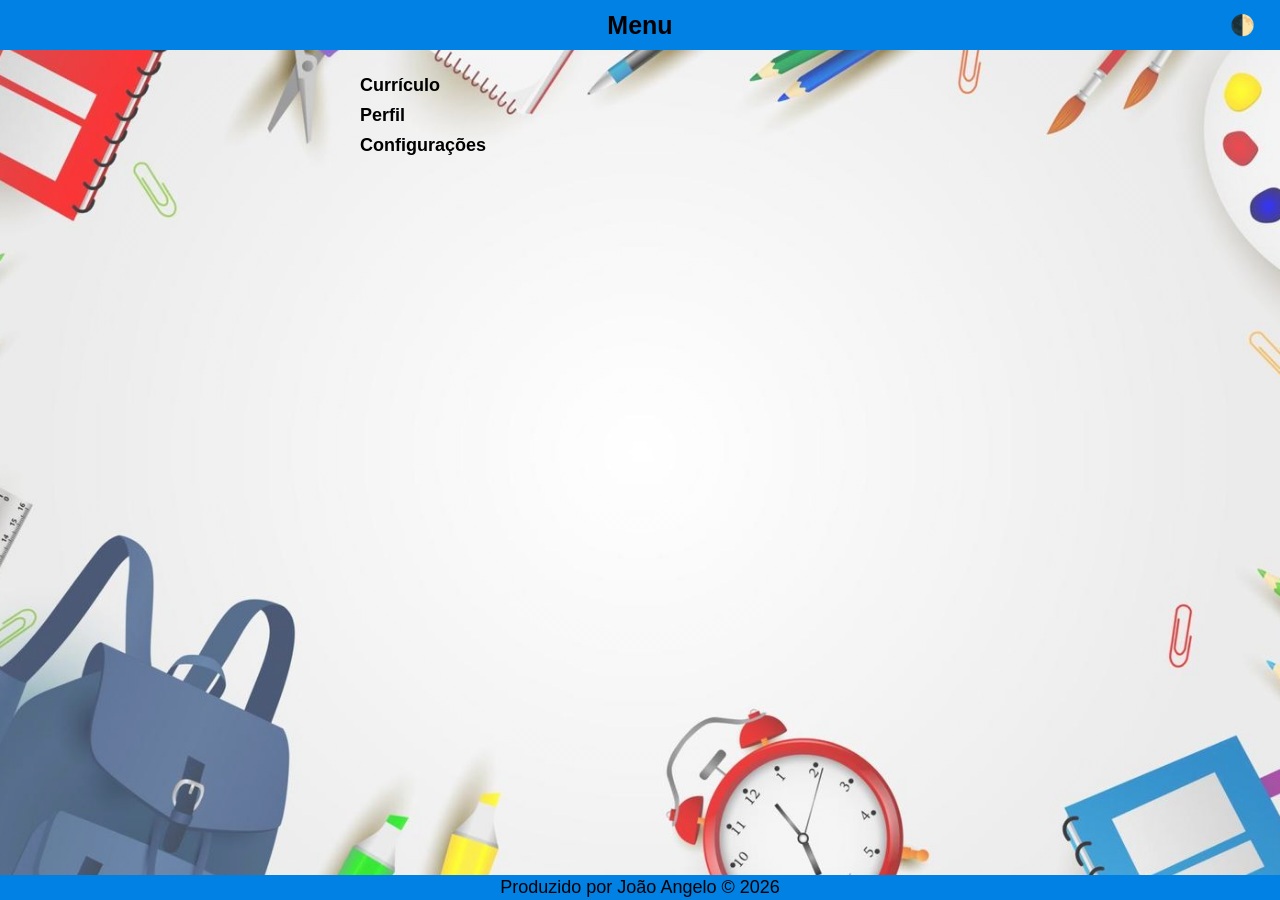
<file: PW1/Currículo/Index.html>
<!DOCTYPE html>
<html lang="pt-br">
<head>
    <meta charset="UTF-8">
    <meta name="viewport" content="width=device-width, initial-scale=1.0">
    <meta name="author " content="João Angelo">
    <meta name=" description" content="Menu do Currículo do João Angelo">
    <meta name="keywords" content="currículo, curso ams, HTML 5 , CSS 3">
    <link rel="stylesheet" href="./CSS/Style.css">
    <link rel="stylesheet" href="./CSS/dark.css">
    <link rel="shortcut icon" href="icons/icons8-currículo-64.png">
    <title>Menu do Currículo</title>
</head>
<body>
    <main>
        <header>
            <button id = "Tema" > 🌓 </button>
            <h1> Menu </h1>
         </header>
         <section>
            <nav>
               <ul>
                <li><a href="Pages/curriculo.html">Currículo</a></li>
                <li><a href="Pages/perfil.html">Perfil</a></li>
                <li><a href="Pages/config.html">Configurações</a></li>
               </ul>
            </nav>

         </section>
         <footer>
            <p>Produzido por João Angelo &copy; 2026</p>
         </footer>
    </main>
    <script src="JS/script.js"></script>
</body>
</html>
</file>
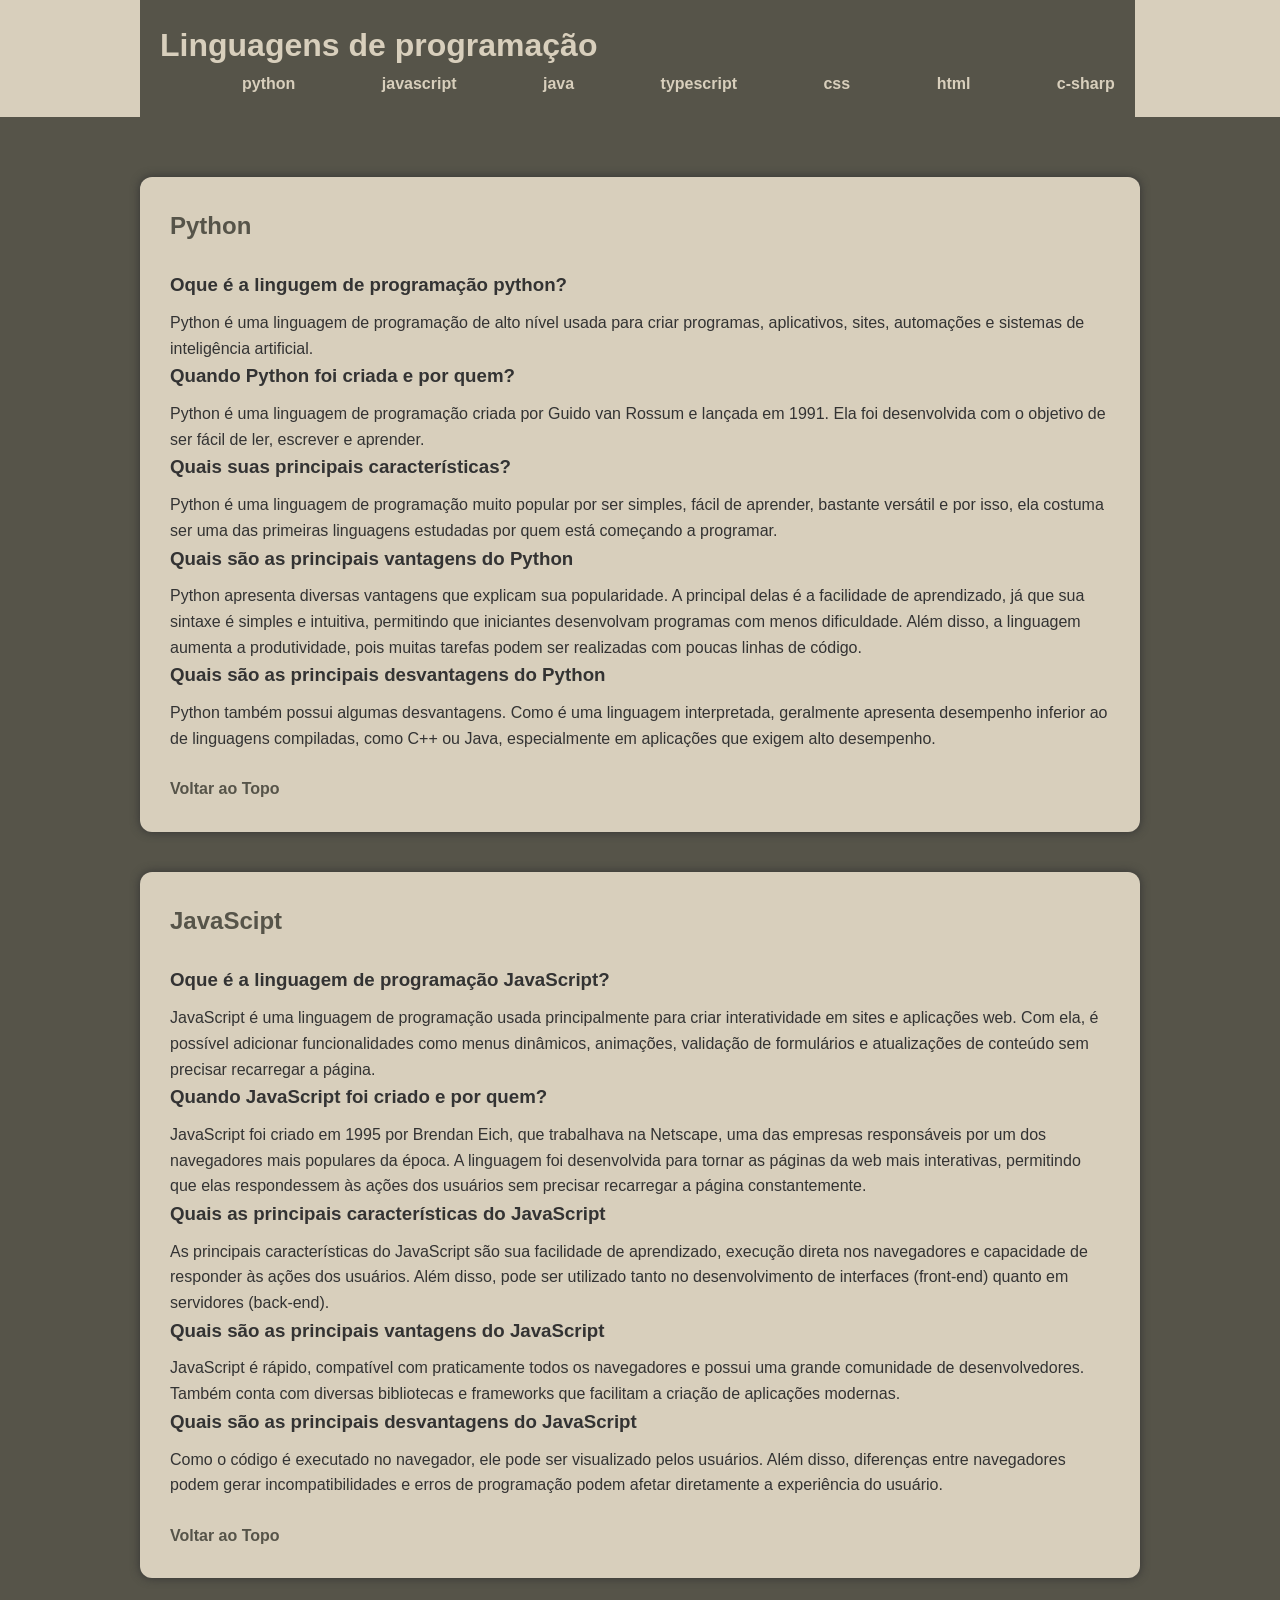
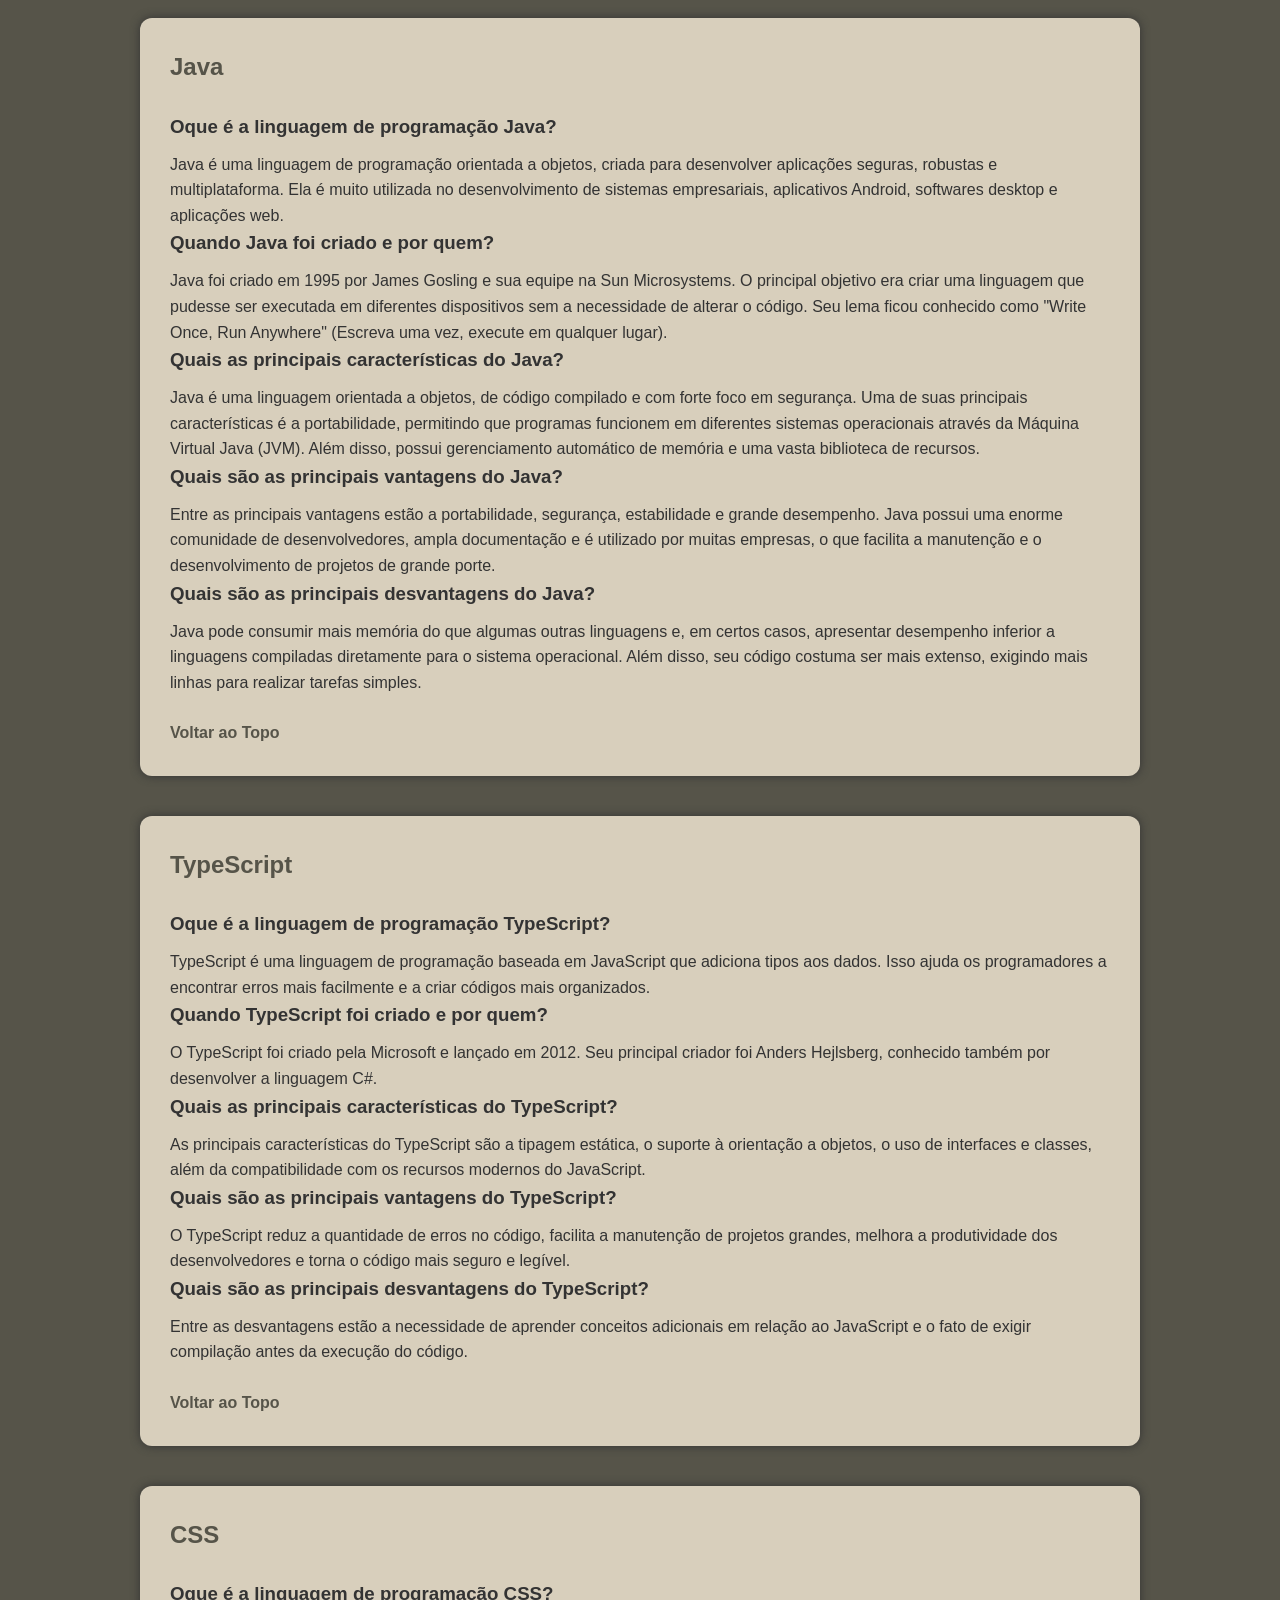
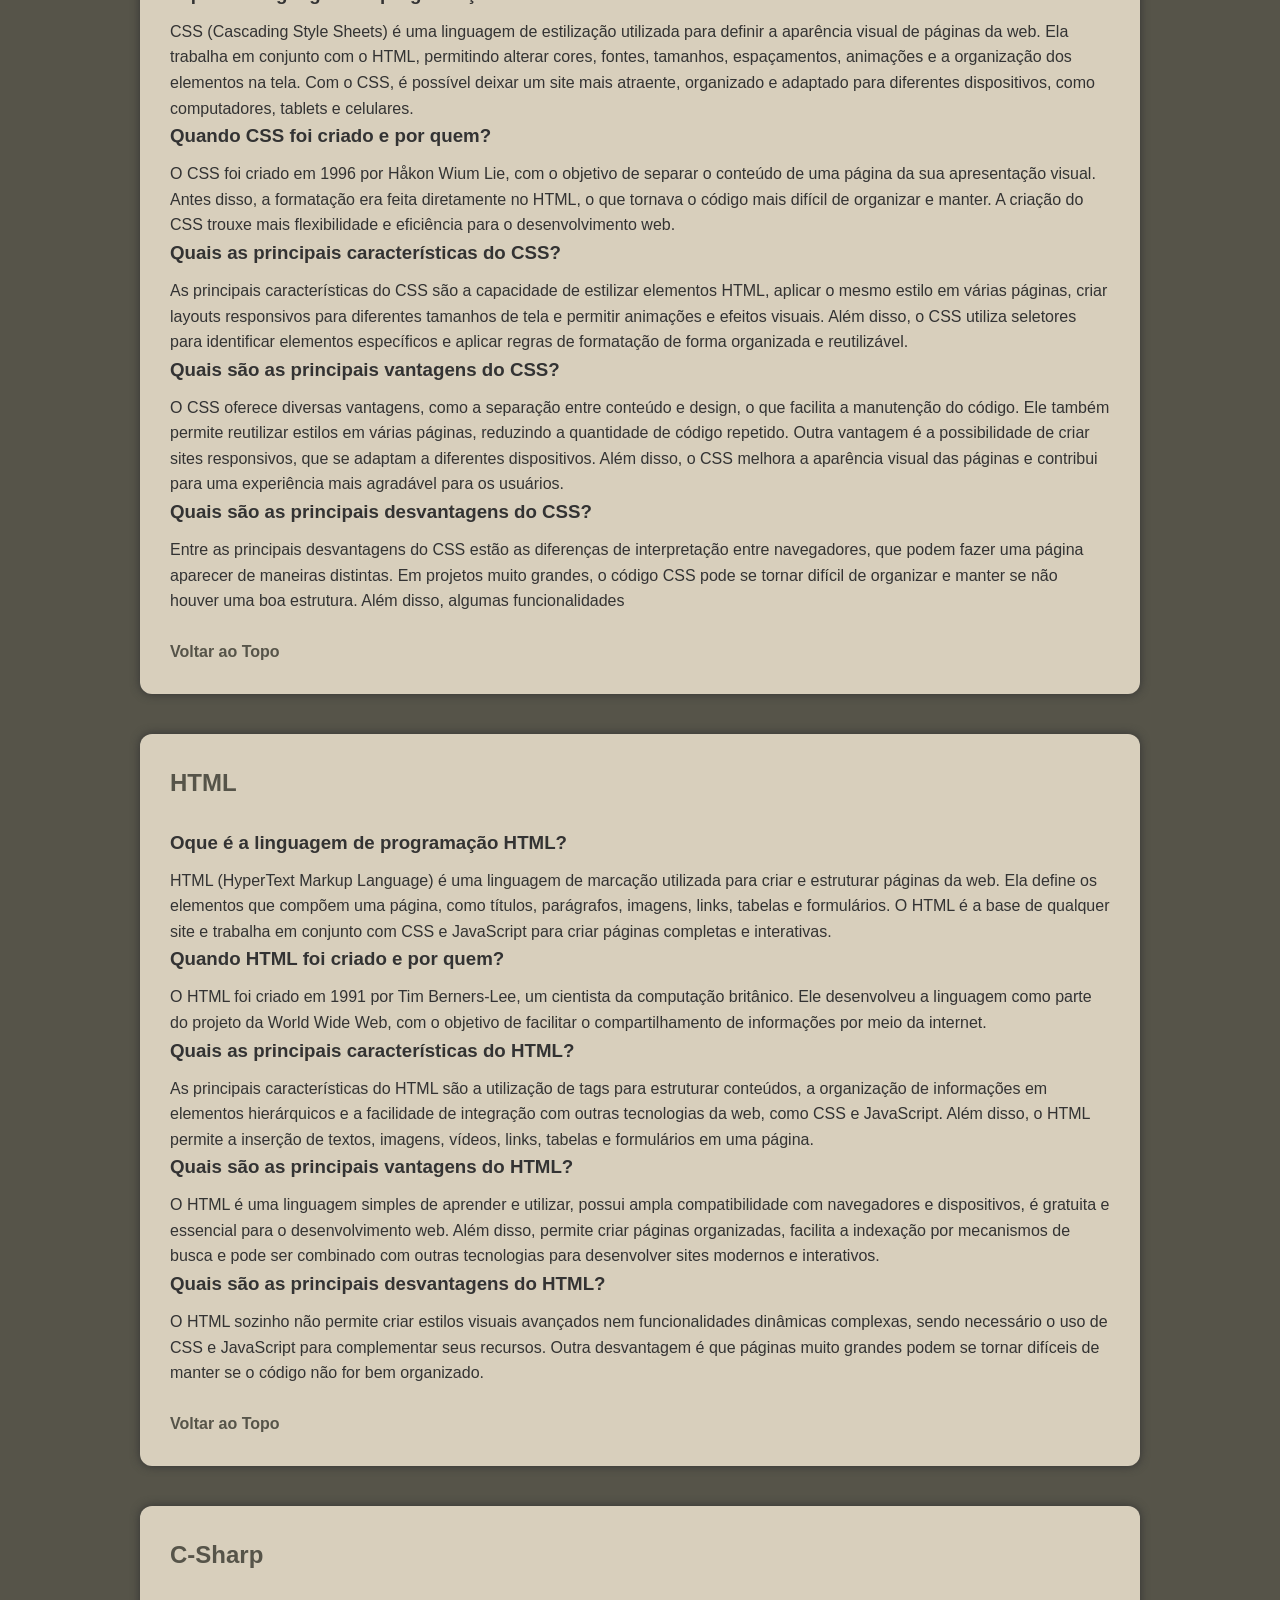
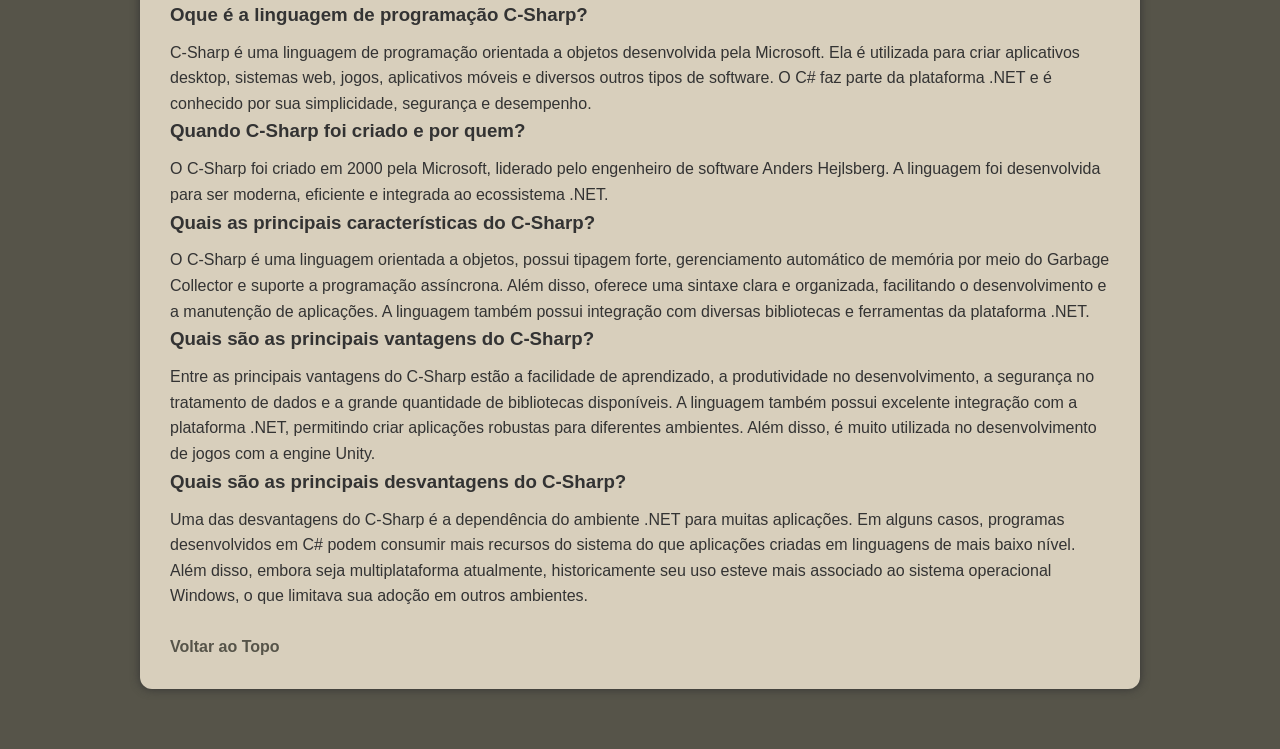
<file: PW1/FAQ ATIVIDADE/Index.html>
<!DOCTYPE html>
<html lang="pt-bt">
<head>
    <meta charset="UTF-8">
    <meta name="viewport" content="width=device-width, initial-scale=1.0">
    <link rel="stylesheet" href="./css/style.css">
    <title>Faq</title>
</head>
<body>
   <a id="topo"></a> 
   <div class="container-menu">
    <header>
        <h1>Linguagens de programação</h1>
        <nav>
    <a href="#python">python</a>
    <a href="#javascript">javascript</a>
    <a href="#java">java</a>
    <a href="#typescript">typescript</a>
    <a href="#css">css</a>
    <a href="#html">html</a>
    <a href="#c-sharp">c-sharp</a>
    </nav>
    </header>
   </div>
   <header>
    <main>
        <section id="python" class="card">
            <div class="faq">
                <h2>Python</h2>
                <h3>Oque é a lingugem de programação python?</h3>
                <p>Python é uma linguagem de programação de alto nível usada para criar programas, aplicativos, sites, automações e sistemas de inteligência artificial.</p>
                <h3>Quando Python foi criada e por quem?</h3>
                <p>Python é uma linguagem de programação criada por Guido van Rossum e lançada em 1991. Ela foi desenvolvida com o objetivo de ser fácil de ler, escrever e aprender.</p>
                <h3>Quais suas principais características?</h3>
                <p>Python é uma linguagem de programação muito popular por ser simples, fácil de aprender, bastante versátil e por isso, ela costuma ser uma das primeiras linguagens estudadas por quem está começando a programar. </p>
                <h3>Quais são as principais vantagens do Python</h3>
                <p>Python apresenta diversas vantagens que explicam sua popularidade. A principal delas é a facilidade de aprendizado, já que sua sintaxe é simples e intuitiva, permitindo que iniciantes desenvolvam programas com menos dificuldade. Além disso, a linguagem aumenta a produtividade, pois muitas tarefas podem ser realizadas com poucas linhas de código.</p>
                <h3>Quais são as principais desvantagens do Python</h3>
                <p>Python também possui algumas desvantagens. Como é uma linguagem interpretada, geralmente apresenta desempenho inferior ao de linguagens compiladas, como C++ ou Java, especialmente em aplicações que exigem alto desempenho.</p>
            </div>
            <a href="#topo" class="voltar">Voltar ao Topo</a>
        </section>
        <section id="javascript" class="card">
            <div class="faq">
                <h2>JavaScipt</h2>
                <h3>Oque é a linguagem de programação  JavaScript?</h3>
                <p>JavaScript é uma linguagem de programação usada principalmente para criar interatividade em sites e aplicações web. Com ela, é possível adicionar funcionalidades como menus dinâmicos, animações, validação de formulários e atualizações de conteúdo sem precisar recarregar a página.</p>
                <h3>Quando JavaScript foi criado e por quem?</h3>
                <p>JavaScript foi criado em 1995 por Brendan Eich, que trabalhava na Netscape, uma das empresas responsáveis por um dos navegadores mais populares da época. A linguagem foi desenvolvida para tornar as páginas da web mais interativas, permitindo que elas respondessem às ações dos usuários sem precisar recarregar a página constantemente.</p>
                <h3>Quais as principais características do JavaScript</h3>
                <p>As principais características do JavaScript são sua facilidade de aprendizado, execução direta nos navegadores e capacidade de responder às ações dos usuários. Além disso, pode ser utilizado tanto no desenvolvimento de interfaces (front-end) quanto em servidores (back-end).</p>
                <h3>Quais são as principais vantagens do JavaScript</h3>
                <p>JavaScript é rápido, compatível com praticamente todos os navegadores e possui uma grande comunidade de desenvolvedores. Também conta com diversas bibliotecas e frameworks que facilitam a criação de aplicações modernas.</p>
                <h3>Quais são as principais desvantagens do JavaScript</h3>
                <p>Como o código é executado no navegador, ele pode ser visualizado pelos usuários. Além disso, diferenças entre navegadores podem gerar incompatibilidades e erros de programação podem afetar diretamente a experiência do usuário.</p>
            </div>
            <a href="#topo" class="voltar">Voltar ao Topo</a>
        </section>
        <section id="java" class="card">
            <div class="faq">
                <h2>Java</h2>
                <h3>Oque é a linguagem de programação Java?</h3>
                <p>Java é uma linguagem de programação orientada a objetos, criada para desenvolver aplicações seguras, robustas e multiplataforma. Ela é muito utilizada no desenvolvimento de sistemas empresariais, aplicativos Android, softwares desktop e aplicações web.</p>
                <h3>Quando Java foi criado e por quem?</h3>
                <p>Java foi criado em 1995 por James Gosling e sua equipe na Sun Microsystems. O principal objetivo era criar uma linguagem que pudesse ser executada em diferentes dispositivos sem a necessidade de alterar o código. Seu lema ficou conhecido como "Write Once, Run Anywhere" (Escreva uma vez, execute em qualquer lugar).</p>
                <h3>Quais as principais características do Java?</h3>
                <p>Java é uma linguagem orientada a objetos, de código compilado e com forte foco em segurança. Uma de suas principais características é a portabilidade, permitindo que programas funcionem em diferentes sistemas operacionais através da Máquina Virtual Java (JVM). Além disso, possui gerenciamento automático de memória e uma vasta biblioteca de recursos.</p>
                <h3>Quais são as principais vantagens do Java?</h3>
                <p>Entre as principais vantagens estão a portabilidade, segurança, estabilidade e grande desempenho. Java possui uma enorme comunidade de desenvolvedores, ampla documentação e é utilizado por muitas empresas, o que facilita a manutenção e o desenvolvimento de projetos de grande porte.</p>
                <h3>Quais são as principais desvantagens do Java?</h3>
                <p>Java pode consumir mais memória do que algumas outras linguagens e, em certos casos, apresentar desempenho inferior a linguagens compiladas diretamente para o sistema operacional. Além disso, seu código costuma ser mais extenso, exigindo mais linhas para realizar tarefas simples.</p>
            </div>
            <a href="#topo" class="voltar">Voltar ao Topo</a>
        </section>
        <section id="typescript" class="card">
            <div class="faq">
                <h2>TypeScript</h2>
                <h3>Oque é a linguagem de programação TypeScript?</h3>
                <p>TypeScript é uma linguagem de programação baseada em JavaScript que adiciona tipos aos dados. Isso ajuda os programadores a encontrar erros mais facilmente e a criar códigos mais organizados.</p>
                <h3>Quando TypeScript foi criado e por quem?</h3>
                <p>O TypeScript foi criado pela Microsoft e lançado em 2012. Seu principal criador foi Anders Hejlsberg, conhecido também por desenvolver a linguagem C#.</p>
                <h3>Quais as principais características do TypeScript?</h3>
                <p>As principais características do TypeScript são a tipagem estática, o suporte à orientação a objetos, o uso de interfaces e classes, além da compatibilidade com os recursos modernos do JavaScript.</p>
                <h3>Quais são as principais vantagens do TypeScript?</h3>
                <p> O TypeScript reduz a quantidade de erros no código, facilita a manutenção de projetos grandes, melhora a produtividade dos desenvolvedores e torna o código mais seguro e legível.</p>
                <h3>Quais são as principais desvantagens do TypeScript?</h3>
                <p>Entre as desvantagens estão a necessidade de aprender conceitos adicionais em relação ao JavaScript e o fato de exigir compilação antes da execução do código.</p>
            </div>
            <a href="#topo" class="voltar">Voltar ao Topo</a>
        </section>
        <section id="css" class="card">
            <div class="faq">
                <h2>CSS</h2>
                <h3>Oque é a linguagem de programação CSS?</h3>
                <p>CSS (Cascading Style Sheets) é uma linguagem de estilização utilizada para definir a aparência visual de páginas da web. Ela trabalha em conjunto com o HTML, permitindo alterar cores, fontes, tamanhos, espaçamentos, animações e a organização dos elementos na tela. Com o CSS, é possível deixar um site mais atraente, organizado e adaptado para diferentes dispositivos, como computadores, tablets e celulares.</p>
                <h3>Quando CSS foi criado e por quem?</h3>
                <p>O CSS foi criado em 1996 por Håkon Wium Lie, com o objetivo de separar o conteúdo de uma página da sua apresentação visual. Antes disso, a formatação era feita diretamente no HTML, o que tornava o código mais difícil de organizar e manter. A criação do CSS trouxe mais flexibilidade e eficiência para o desenvolvimento web.</p>
                <h3>Quais as principais características do CSS?</h3>
                <p>As principais características do CSS são a capacidade de estilizar elementos HTML, aplicar o mesmo estilo em várias páginas, criar layouts responsivos para diferentes tamanhos de tela e permitir animações e efeitos visuais. Além disso, o CSS utiliza seletores para identificar elementos específicos e aplicar regras de formatação de forma organizada e reutilizável.</p>
                <h3>Quais são as principais vantagens do CSS?</h3>
                <p>O CSS oferece diversas vantagens, como a separação entre conteúdo e design, o que facilita a manutenção do código. Ele também permite reutilizar estilos em várias páginas, reduzindo a quantidade de código repetido. Outra vantagem é a possibilidade de criar sites responsivos, que se adaptam a diferentes dispositivos. Além disso, o CSS melhora a aparência visual das páginas e contribui para uma experiência mais agradável para os usuários.</p>
                <h3>Quais são as principais desvantagens do CSS?</h3>
                <p>Entre as principais desvantagens do CSS estão as diferenças de interpretação entre navegadores, que podem fazer uma página aparecer de maneiras distintas. Em projetos muito grandes, o código CSS pode se tornar difícil de organizar e manter se não houver uma boa estrutura. Além disso, algumas funcionalidades</p>
            </div>
            <a href="#topo" class="voltar">Voltar ao Topo</a>
        </section>
        <section id="html" class="card">
            <div class="faq">
                <h2>HTML</h2>
                <h3>Oque é a linguagem de programação HTML?</h3>
                <p>HTML (HyperText Markup Language) é uma linguagem de marcação utilizada para criar e estruturar páginas da web. Ela define os elementos que compõem uma página, como títulos, parágrafos, imagens, links, tabelas e formulários. O HTML é a base de qualquer site e trabalha em conjunto com CSS e JavaScript para criar páginas completas e interativas.</p>
                <h3>Quando HTML foi criado e por quem?</h3>
                <p>O HTML foi criado em 1991 por Tim Berners-Lee, um cientista da computação britânico. Ele desenvolveu a linguagem como parte do projeto da World Wide Web, com o objetivo de facilitar o compartilhamento de informações por meio da internet.</p>
                <h3>Quais as principais características do HTML?</h3>
                <p>As principais características do HTML são a utilização de tags para estruturar conteúdos, a organização de informações em elementos hierárquicos e a facilidade de integração com outras tecnologias da web, como CSS e JavaScript. Além disso, o HTML permite a inserção de textos, imagens, vídeos, links, tabelas e formulários em uma página.</p>
                <h3>Quais são as principais vantagens do HTML?</h3>
                <p>O HTML é uma linguagem simples de aprender e utilizar, possui ampla compatibilidade com navegadores e dispositivos, é gratuita e essencial para o desenvolvimento web. Além disso, permite criar páginas organizadas, facilita a indexação por mecanismos de busca e pode ser combinado com outras tecnologias para desenvolver sites modernos e interativos.</p>
                <h3>Quais são as principais desvantagens do HTML?</h3>
                <p>O HTML sozinho não permite criar estilos visuais avançados nem funcionalidades dinâmicas complexas, sendo necessário o uso de CSS e JavaScript para complementar seus recursos. Outra desvantagem é que páginas muito grandes podem se tornar difíceis de manter se o código não for bem organizado.</p>
            </div>
            <a href="#topo" class="voltar">Voltar ao Topo</a>
        </section>
        <section id="c-sharp" class="card">
            <div class="faq">
                <h2>C-Sharp</h2>
                <h3>Oque é a linguagem de programação C-Sharp?</h3>
                <p>C-Sharp é uma linguagem de programação orientada a objetos desenvolvida pela Microsoft. Ela é utilizada para criar aplicativos desktop, sistemas web, jogos, aplicativos móveis e diversos outros tipos de software. O C# faz parte da plataforma .NET e é conhecido por sua simplicidade, segurança e desempenho.</p>
                <h3>Quando C-Sharp foi criado e por quem?</h3>
                <p>O C-Sharp foi criado em 2000 pela Microsoft, liderado pelo engenheiro de software Anders Hejlsberg. A linguagem foi desenvolvida para ser moderna, eficiente e integrada ao ecossistema .NET.</p>
                <h3>Quais as principais características do C-Sharp?</h3>
                <p>O C-Sharp é uma linguagem orientada a objetos, possui tipagem forte, gerenciamento automático de memória por meio do Garbage Collector e suporte a programação assíncrona. Além disso, oferece uma sintaxe clara e organizada, facilitando o desenvolvimento e a manutenção de aplicações. A linguagem também possui integração com diversas bibliotecas e ferramentas da plataforma .NET.</p>
                <h3>Quais são as principais vantagens do C-Sharp?</h3>
                <p>Entre as principais vantagens do C-Sharp estão a facilidade de aprendizado, a produtividade no desenvolvimento, a segurança no tratamento de dados e a grande quantidade de bibliotecas disponíveis. A linguagem também possui excelente integração com a plataforma .NET, permitindo criar aplicações robustas para diferentes ambientes. Além disso, é muito utilizada no desenvolvimento de jogos com a engine Unity.</p>
                <h3>Quais são as principais desvantagens do C-Sharp?</h3>
                <p>Uma das desvantagens do C-Sharp é a dependência do ambiente .NET para muitas aplicações. Em alguns casos, programas desenvolvidos em C# podem consumir mais recursos do sistema do que aplicações criadas em linguagens de mais baixo nível. Além disso, embora seja multiplataforma atualmente, historicamente seu uso esteve mais associado ao sistema operacional Windows, o que limitava sua adoção em outros ambientes.</p>
            </div>
            <a href="#topo" class="voltar">Voltar ao Topo</a>
        </section>
    </main>
    </header>
</body>
</html>
</file>
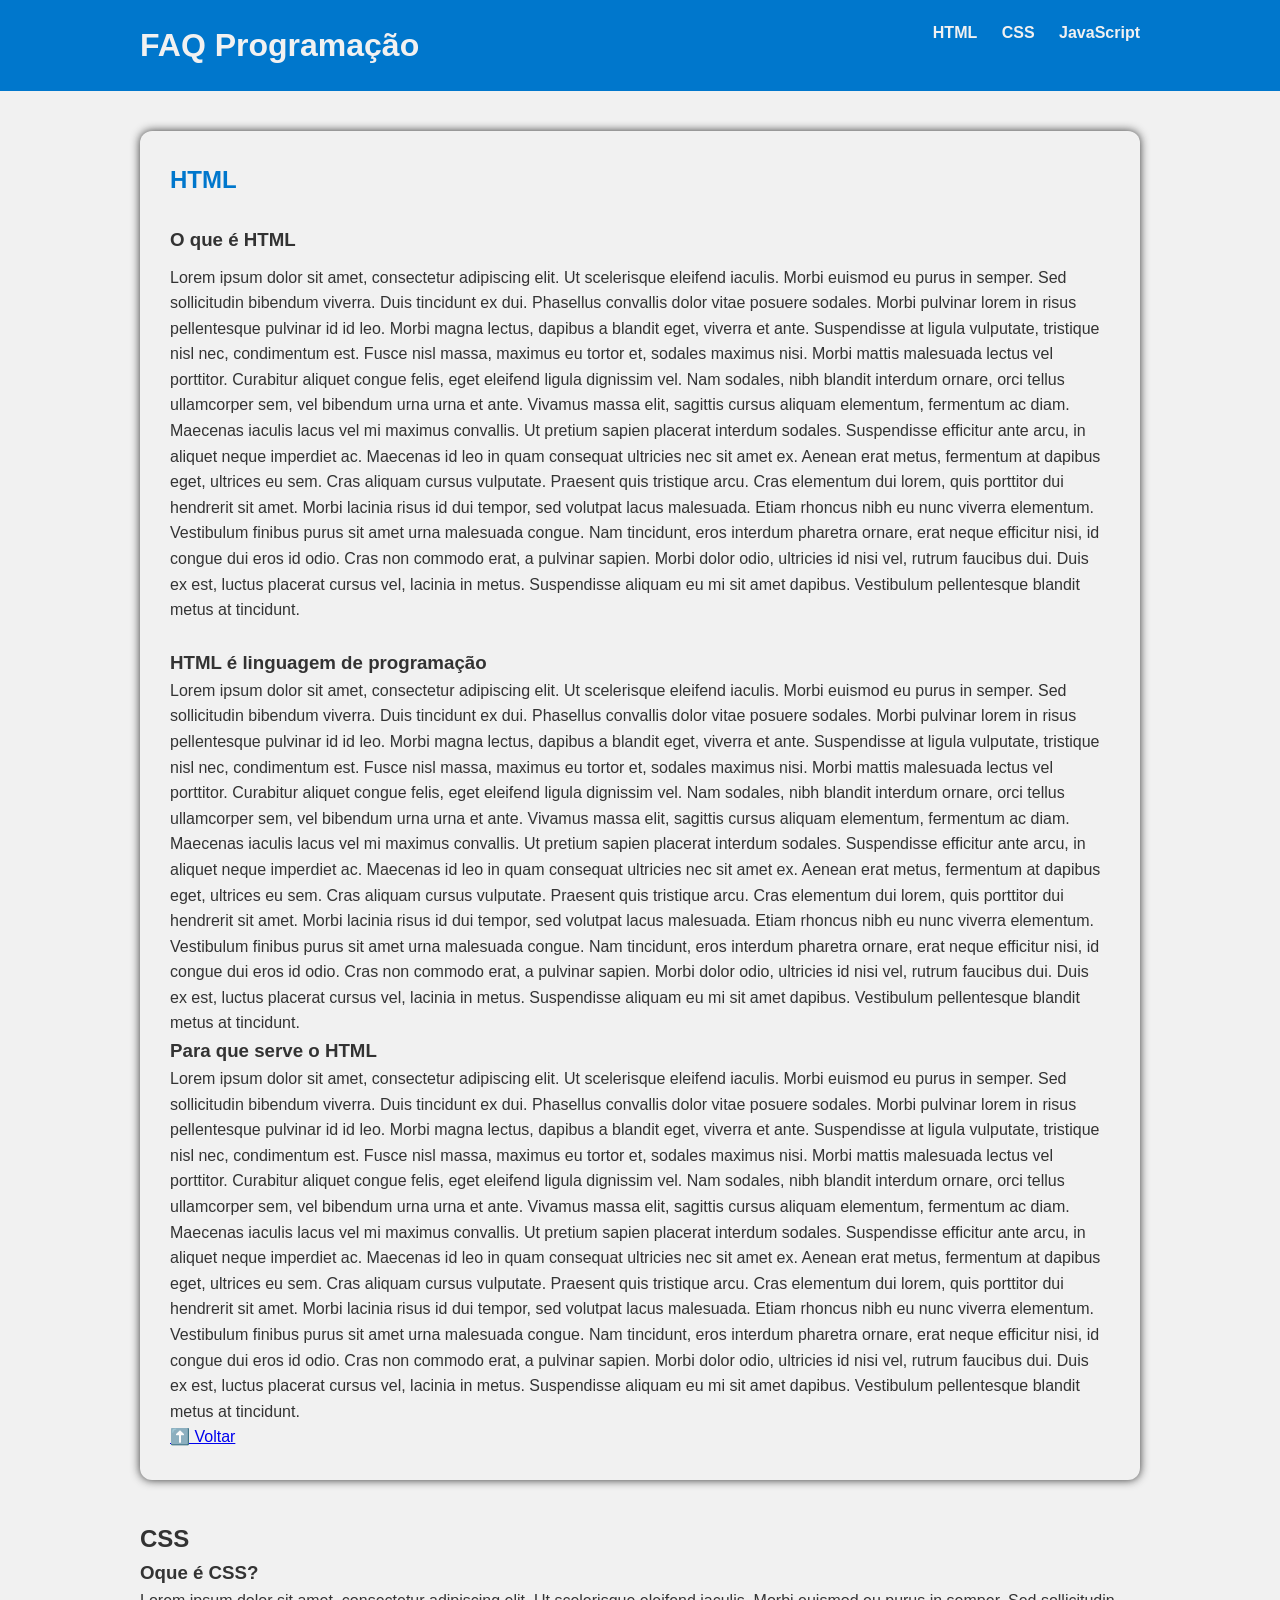
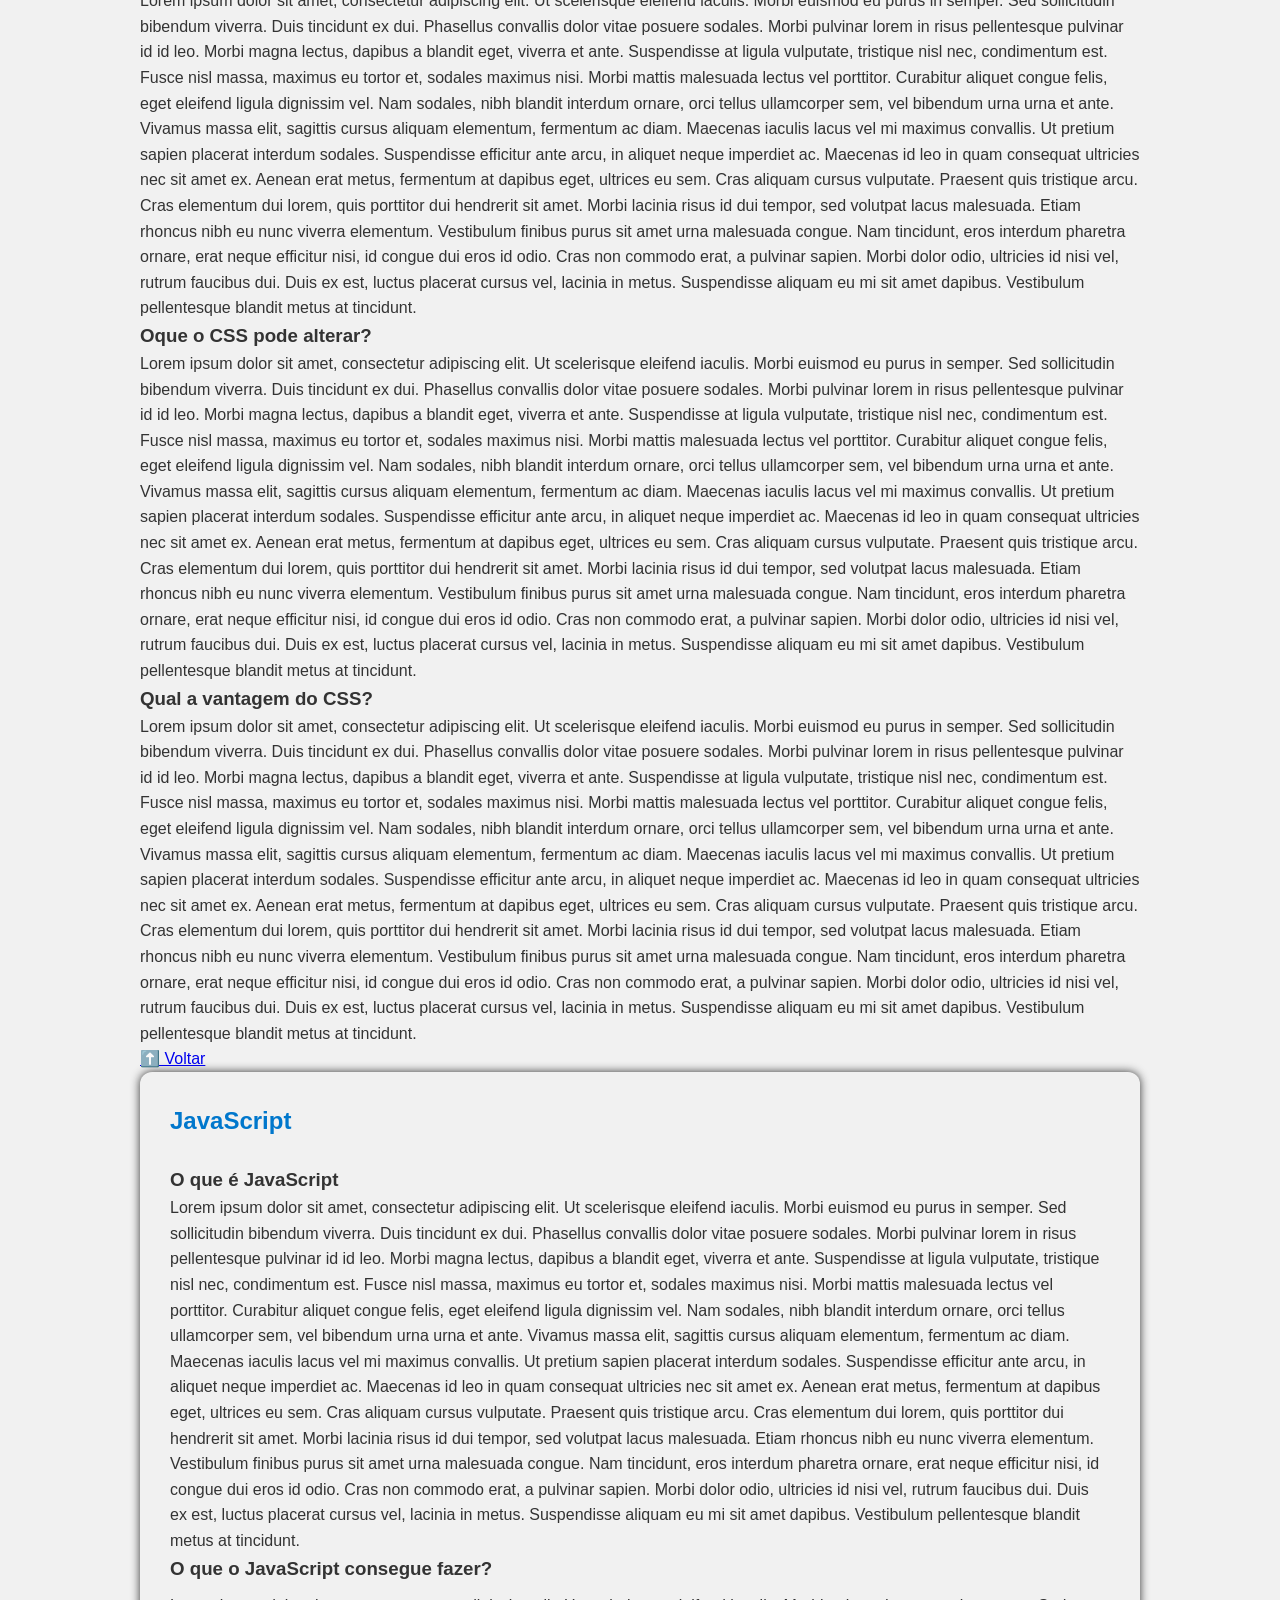
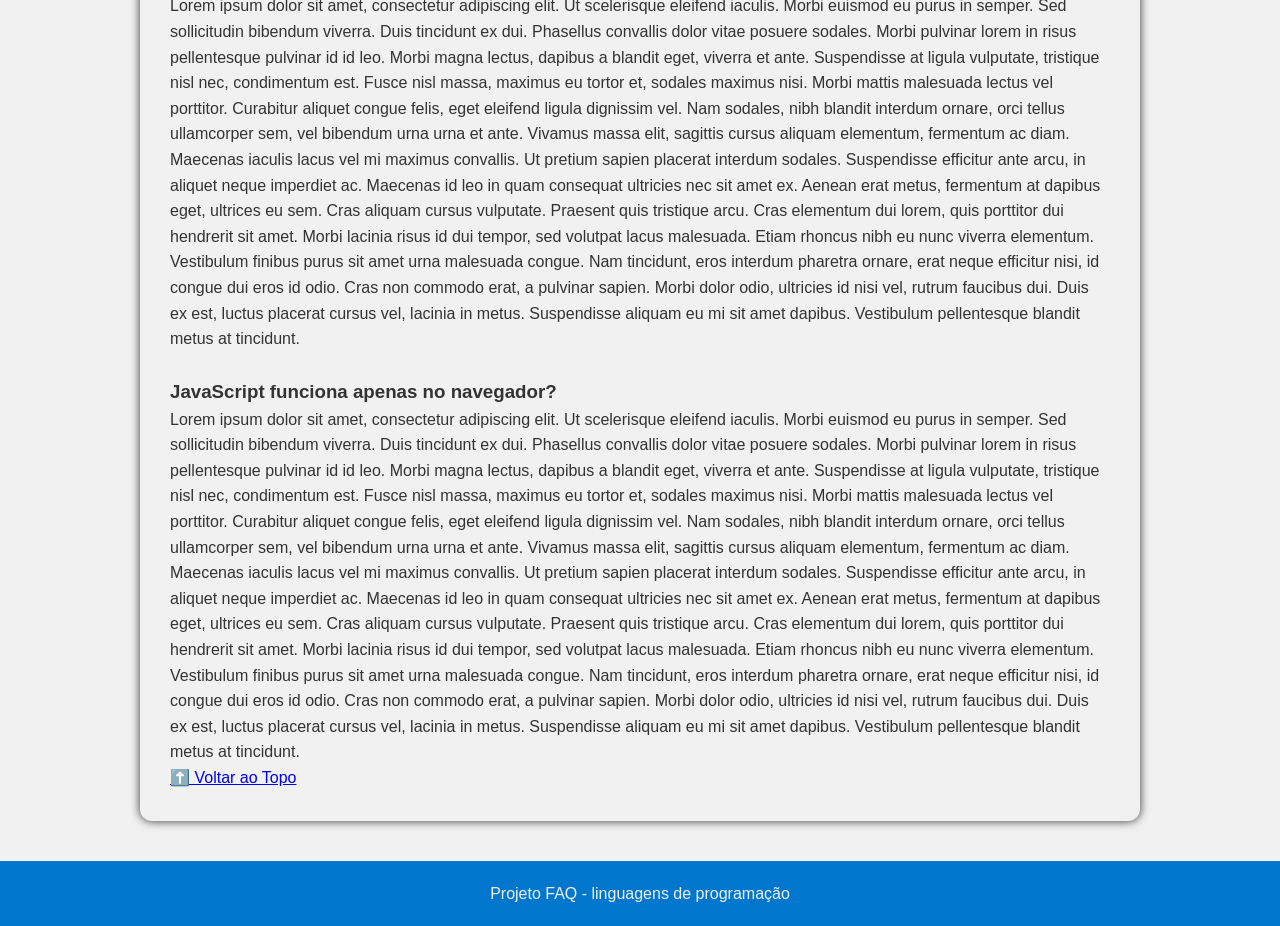
<file: PW1/FAQs/index.html>
<!DOCTYPE html>
<html lang="pt-br">
<head>
    <meta charset="UTF-8">
    <meta name="viewport" content="width=device-width,initial-scale=1.0">
    <link rel="stylesheet" href="./CSS/estilo.css">
    <title> FAQ - Linguagens de programação</title>
</head>
<body>
    <a id="topo" ></a>
    <header>
        <div class="container-menu">
            <h1>FAQ Programação</h1>
            <nav>
                <a href="#html">HTML</a>
                <a href="#css">CSS</a>
                <a href="#javascript">JavaScript</a>
            </nav>
        </div>
    </header>
    <main>
        <section id="html" class="card">
            <h2>HTML </h2>
            <div class="faq">
                <h3> O que é HTML</h3>
                <p>
                    Lorem ipsum dolor sit amet, consectetur adipiscing elit. Ut scelerisque eleifend iaculis. Morbi euismod eu purus in semper. Sed sollicitudin bibendum viverra. Duis tincidunt ex dui. Phasellus convallis dolor vitae posuere sodales. Morbi pulvinar lorem in risus pellentesque pulvinar id id leo. Morbi magna lectus, dapibus a blandit eget, viverra et ante. Suspendisse at ligula vulputate, tristique nisl nec, condimentum est. Fusce nisl massa, maximus eu tortor et, sodales maximus nisi. Morbi mattis malesuada lectus vel porttitor. Curabitur aliquet congue felis, eget eleifend ligula dignissim vel. Nam sodales, nibh blandit interdum ornare, orci tellus ullamcorper sem, vel bibendum urna urna et ante. Vivamus massa elit, sagittis cursus aliquam elementum, fermentum ac diam. Maecenas iaculis lacus vel mi maximus convallis. Ut pretium sapien placerat interdum sodales.

                    Suspendisse efficitur ante arcu, in aliquet neque imperdiet ac. Maecenas id leo in quam consequat ultricies nec sit amet ex. Aenean erat metus, fermentum at dapibus eget, ultrices eu sem. Cras aliquam cursus vulputate. Praesent quis tristique arcu. Cras elementum dui lorem, quis porttitor dui hendrerit sit amet. Morbi lacinia risus id dui tempor, sed volutpat lacus malesuada. Etiam rhoncus nibh eu nunc viverra elementum. Vestibulum finibus purus sit amet urna malesuada congue. Nam tincidunt, eros interdum pharetra ornare, erat neque efficitur nisi, id congue dui eros id odio. Cras non commodo erat, a pulvinar sapien. Morbi dolor odio, ultricies id nisi vel, rutrum faucibus dui. Duis ex est, luctus placerat cursus vel, lacinia in metus. Suspendisse aliquam eu mi sit amet dapibus. Vestibulum pellentesque blandit metus at tincidunt.
                </p>
            </div>
            <div>
                <h3>HTML é linguagem de programação</h3>
                <p>
                    Lorem ipsum dolor sit amet, consectetur adipiscing elit. Ut scelerisque eleifend iaculis. Morbi euismod eu purus in semper. Sed sollicitudin bibendum viverra. Duis tincidunt ex dui. Phasellus convallis dolor vitae posuere sodales. Morbi pulvinar lorem in risus pellentesque pulvinar id id leo. Morbi magna lectus, dapibus a blandit eget, viverra et ante. Suspendisse at ligula vulputate, tristique nisl nec, condimentum est. Fusce nisl massa, maximus eu tortor et, sodales maximus nisi. Morbi mattis malesuada lectus vel porttitor. Curabitur aliquet congue felis, eget eleifend ligula dignissim vel. Nam sodales, nibh blandit interdum ornare, orci tellus ullamcorper sem, vel bibendum urna urna et ante. Vivamus massa elit, sagittis cursus aliquam elementum, fermentum ac diam. Maecenas iaculis lacus vel mi maximus convallis. Ut pretium sapien placerat interdum sodales.

                    Suspendisse efficitur ante arcu, in aliquet neque imperdiet ac. Maecenas id leo in quam consequat ultricies nec sit amet ex. Aenean erat metus, fermentum at dapibus eget, ultrices eu sem. Cras aliquam cursus vulputate. Praesent quis tristique arcu. Cras elementum dui lorem, quis porttitor dui hendrerit sit amet. Morbi lacinia risus id dui tempor, sed volutpat lacus malesuada. Etiam rhoncus nibh eu nunc viverra elementum. Vestibulum finibus purus sit amet urna malesuada congue. Nam tincidunt, eros interdum pharetra ornare, erat neque efficitur nisi, id congue dui eros id odio. Cras non commodo erat, a pulvinar sapien. Morbi dolor odio, ultricies id nisi vel, rutrum faucibus dui. Duis ex est, luctus placerat cursus vel, lacinia in metus. Suspendisse aliquam eu mi sit amet dapibus. Vestibulum pellentesque blandit metus at tincidunt.
                </p>
            </div>

            <div>
                <h3>Para que serve o HTML</h3>
                <p>
                    Lorem ipsum dolor sit amet, consectetur adipiscing elit. Ut scelerisque eleifend iaculis. Morbi euismod eu purus in semper. Sed sollicitudin bibendum viverra. Duis tincidunt ex dui. Phasellus convallis dolor vitae posuere sodales. Morbi pulvinar lorem in risus pellentesque pulvinar id id leo. Morbi magna lectus, dapibus a blandit eget, viverra et ante. Suspendisse at ligula vulputate, tristique nisl nec, condimentum est. Fusce nisl massa, maximus eu tortor et, sodales maximus nisi. Morbi mattis malesuada lectus vel porttitor. Curabitur aliquet congue felis, eget eleifend ligula dignissim vel. Nam sodales, nibh blandit interdum ornare, orci tellus ullamcorper sem, vel bibendum urna urna et ante. Vivamus massa elit, sagittis cursus aliquam elementum, fermentum ac diam. Maecenas iaculis lacus vel mi maximus convallis. Ut pretium sapien placerat interdum sodales.

                    Suspendisse efficitur ante arcu, in aliquet neque imperdiet ac. Maecenas id leo in quam consequat ultricies nec sit amet ex. Aenean erat metus, fermentum at dapibus eget, ultrices eu sem. Cras aliquam cursus vulputate. Praesent quis tristique arcu. Cras elementum dui lorem, quis porttitor dui hendrerit sit amet. Morbi lacinia risus id dui tempor, sed volutpat lacus malesuada. Etiam rhoncus nibh eu nunc viverra elementum. Vestibulum finibus purus sit amet urna malesuada congue. Nam tincidunt, eros interdum pharetra ornare, erat neque efficitur nisi, id congue dui eros id odio. Cras non commodo erat, a pulvinar sapien. Morbi dolor odio, ultricies id nisi vel, rutrum faucibus dui. Duis ex est, luctus placerat cursus vel, lacinia in metus. Suspendisse aliquam eu mi sit amet dapibus. Vestibulum pellentesque blandit metus at tincidunt.
                </p>
            </div>
            <a href="#topo" > ⬆️  Voltar</a>
        </section>
        <section>
            <h2> CSS </h2>
            <div>
                <h3>Oque é CSS?</h3>
                <p>
                    Lorem ipsum dolor sit amet, consectetur adipiscing elit. Ut scelerisque eleifend iaculis. Morbi euismod eu purus in semper. Sed sollicitudin bibendum viverra. Duis tincidunt ex dui. Phasellus convallis dolor vitae posuere sodales. Morbi pulvinar lorem in risus pellentesque pulvinar id id leo. Morbi magna lectus, dapibus a blandit eget, viverra et ante. Suspendisse at ligula vulputate, tristique nisl nec, condimentum est. Fusce nisl massa, maximus eu tortor et, sodales maximus nisi. Morbi mattis malesuada lectus vel porttitor. Curabitur aliquet congue felis, eget eleifend ligula dignissim vel. Nam sodales, nibh blandit interdum ornare, orci tellus ullamcorper sem, vel bibendum urna urna et ante. Vivamus massa elit, sagittis cursus aliquam elementum, fermentum ac diam. Maecenas iaculis lacus vel mi maximus convallis. Ut pretium sapien placerat interdum sodales.

                    Suspendisse efficitur ante arcu, in aliquet neque imperdiet ac. Maecenas id leo in quam consequat ultricies nec sit amet ex. Aenean erat metus, fermentum at dapibus eget, ultrices eu sem. Cras aliquam cursus vulputate. Praesent quis tristique arcu. Cras elementum dui lorem, quis porttitor dui hendrerit sit amet. Morbi lacinia risus id dui tempor, sed volutpat lacus malesuada. Etiam rhoncus nibh eu nunc viverra elementum. Vestibulum finibus purus sit amet urna malesuada congue. Nam tincidunt, eros interdum pharetra ornare, erat neque efficitur nisi, id congue dui eros id odio. Cras non commodo erat, a pulvinar sapien. Morbi dolor odio, ultricies id nisi vel, rutrum faucibus dui. Duis ex est, luctus placerat cursus vel, lacinia in metus. Suspendisse aliquam eu mi sit amet dapibus. Vestibulum pellentesque blandit metus at tincidunt.
                </p>
            </div>
            <div>
                <h3> Oque o CSS pode alterar? </h3>
                <p>
                    Lorem ipsum dolor sit amet, consectetur adipiscing elit. Ut scelerisque eleifend iaculis. Morbi euismod eu purus in semper. Sed sollicitudin bibendum viverra. Duis tincidunt ex dui. Phasellus convallis dolor vitae posuere sodales. Morbi pulvinar lorem in risus pellentesque pulvinar id id leo. Morbi magna lectus, dapibus a blandit eget, viverra et ante. Suspendisse at ligula vulputate, tristique nisl nec, condimentum est. Fusce nisl massa, maximus eu tortor et, sodales maximus nisi. Morbi mattis malesuada lectus vel porttitor. Curabitur aliquet congue felis, eget eleifend ligula dignissim vel. Nam sodales, nibh blandit interdum ornare, orci tellus ullamcorper sem, vel bibendum urna urna et ante. Vivamus massa elit, sagittis cursus aliquam elementum, fermentum ac diam. Maecenas iaculis lacus vel mi maximus convallis. Ut pretium sapien placerat interdum sodales.

                    Suspendisse efficitur ante arcu, in aliquet neque imperdiet ac. Maecenas id leo in quam consequat ultricies nec sit amet ex. Aenean erat metus, fermentum at dapibus eget, ultrices eu sem. Cras aliquam cursus vulputate. Praesent quis tristique arcu. Cras elementum dui lorem, quis porttitor dui hendrerit sit amet. Morbi lacinia risus id dui tempor, sed volutpat lacus malesuada. Etiam rhoncus nibh eu nunc viverra elementum. Vestibulum finibus purus sit amet urna malesuada congue. Nam tincidunt, eros interdum pharetra ornare, erat neque efficitur nisi, id congue dui eros id odio. Cras non commodo erat, a pulvinar sapien. Morbi dolor odio, ultricies id nisi vel, rutrum faucibus dui. Duis ex est, luctus placerat cursus vel, lacinia in metus. Suspendisse aliquam eu mi sit amet dapibus. Vestibulum pellentesque blandit metus at tincidunt.
                </p>
            </div>
            <div>
                <h3> Qual a vantagem do CSS?</h3>
                <p>
                    Lorem ipsum dolor sit amet, consectetur adipiscing elit. Ut scelerisque eleifend iaculis. Morbi euismod eu purus in semper. Sed sollicitudin bibendum viverra. Duis tincidunt ex dui. Phasellus convallis dolor vitae posuere sodales. Morbi pulvinar lorem in risus pellentesque pulvinar id id leo. Morbi magna lectus, dapibus a blandit eget, viverra et ante. Suspendisse at ligula vulputate, tristique nisl nec, condimentum est. Fusce nisl massa, maximus eu tortor et, sodales maximus nisi. Morbi mattis malesuada lectus vel porttitor. Curabitur aliquet congue felis, eget eleifend ligula dignissim vel. Nam sodales, nibh blandit interdum ornare, orci tellus ullamcorper sem, vel bibendum urna urna et ante. Vivamus massa elit, sagittis cursus aliquam elementum, fermentum ac diam. Maecenas iaculis lacus vel mi maximus convallis. Ut pretium sapien placerat interdum sodales.

                    Suspendisse efficitur ante arcu, in aliquet neque imperdiet ac. Maecenas id leo in quam consequat ultricies nec sit amet ex. Aenean erat metus, fermentum at dapibus eget, ultrices eu sem. Cras aliquam cursus vulputate. Praesent quis tristique arcu. Cras elementum dui lorem, quis porttitor dui hendrerit sit amet. Morbi lacinia risus id dui tempor, sed volutpat lacus malesuada. Etiam rhoncus nibh eu nunc viverra elementum. Vestibulum finibus purus sit amet urna malesuada congue. Nam tincidunt, eros interdum pharetra ornare, erat neque efficitur nisi, id congue dui eros id odio. Cras non commodo erat, a pulvinar sapien. Morbi dolor odio, ultricies id nisi vel, rutrum faucibus dui. Duis ex est, luctus placerat cursus vel, lacinia in metus. Suspendisse aliquam eu mi sit amet dapibus. Vestibulum pellentesque blandit metus at tincidunt.
                </p>
            </div>
            <a href="#topo" > ⬆️  Voltar</a>
        </section>
        <section id="javascript" class="card">
            <h2> JavaScript</h2>
            <div>
                <h3> O que é JavaScript</h3>
                <p>
                    Lorem ipsum dolor sit amet, consectetur adipiscing elit. Ut scelerisque eleifend iaculis. Morbi euismod eu purus in semper. Sed sollicitudin bibendum viverra. Duis tincidunt ex dui. Phasellus convallis dolor vitae posuere sodales. Morbi pulvinar lorem in risus pellentesque pulvinar id id leo. Morbi magna lectus, dapibus a blandit eget, viverra et ante. Suspendisse at ligula vulputate, tristique nisl nec, condimentum est. Fusce nisl massa, maximus eu tortor et, sodales maximus nisi. Morbi mattis malesuada lectus vel porttitor. Curabitur aliquet congue felis, eget eleifend ligula dignissim vel. Nam sodales, nibh blandit interdum ornare, orci tellus ullamcorper sem, vel bibendum urna urna et ante. Vivamus massa elit, sagittis cursus aliquam elementum, fermentum ac diam. Maecenas iaculis lacus vel mi maximus convallis. Ut pretium sapien placerat interdum sodales.

                    Suspendisse efficitur ante arcu, in aliquet neque imperdiet ac. Maecenas id leo in quam consequat ultricies nec sit amet ex. Aenean erat metus, fermentum at dapibus eget, ultrices eu sem. Cras aliquam cursus vulputate. Praesent quis tristique arcu. Cras elementum dui lorem, quis porttitor dui hendrerit sit amet. Morbi lacinia risus id dui tempor, sed volutpat lacus malesuada. Etiam rhoncus nibh eu nunc viverra elementum. Vestibulum finibus purus sit amet urna malesuada congue. Nam tincidunt, eros interdum pharetra ornare, erat neque efficitur nisi, id congue dui eros id odio. Cras non commodo erat, a pulvinar sapien. Morbi dolor odio, ultricies id nisi vel, rutrum faucibus dui. Duis ex est, luctus placerat cursus vel, lacinia in metus. Suspendisse aliquam eu mi sit amet dapibus. Vestibulum pellentesque blandit metus at tincidunt.
                </p>
            </div>
            <div class="faq">
                <h3> O que o JavaScript consegue fazer?</h3>
                <p>
                    Lorem ipsum dolor sit amet, consectetur adipiscing elit. Ut scelerisque eleifend iaculis. Morbi euismod eu purus in semper. Sed sollicitudin bibendum viverra. Duis tincidunt ex dui. Phasellus convallis dolor vitae posuere sodales. Morbi pulvinar lorem in risus pellentesque pulvinar id id leo. Morbi magna lectus, dapibus a blandit eget, viverra et ante. Suspendisse at ligula vulputate, tristique nisl nec, condimentum est. Fusce nisl massa, maximus eu tortor et, sodales maximus nisi. Morbi mattis malesuada lectus vel porttitor. Curabitur aliquet congue felis, eget eleifend ligula dignissim vel. Nam sodales, nibh blandit interdum ornare, orci tellus ullamcorper sem, vel bibendum urna urna et ante. Vivamus massa elit, sagittis cursus aliquam elementum, fermentum ac diam. Maecenas iaculis lacus vel mi maximus convallis. Ut pretium sapien placerat interdum sodales.

                    Suspendisse efficitur ante arcu, in aliquet neque imperdiet ac. Maecenas id leo in quam consequat ultricies nec sit amet ex. Aenean erat metus, fermentum at dapibus eget, ultrices eu sem. Cras aliquam cursus vulputate. Praesent quis tristique arcu. Cras elementum dui lorem, quis porttitor dui hendrerit sit amet. Morbi lacinia risus id dui tempor, sed volutpat lacus malesuada. Etiam rhoncus nibh eu nunc viverra elementum. Vestibulum finibus purus sit amet urna malesuada congue. Nam tincidunt, eros interdum pharetra ornare, erat neque efficitur nisi, id congue dui eros id odio. Cras non commodo erat, a pulvinar sapien. Morbi dolor odio, ultricies id nisi vel, rutrum faucibus dui. Duis ex est, luctus placerat cursus vel, lacinia in metus. Suspendisse aliquam eu mi sit amet dapibus. Vestibulum pellentesque blandit metus at tincidunt.
                </p>
            </div>
            <div>
                <h3> JavaScript funciona apenas no navegador?</h3>
                <p>
                    Lorem ipsum dolor sit amet, consectetur adipiscing elit. Ut scelerisque eleifend iaculis. Morbi euismod eu purus in semper. Sed sollicitudin bibendum viverra. Duis tincidunt ex dui. Phasellus convallis dolor vitae posuere sodales. Morbi pulvinar lorem in risus pellentesque pulvinar id id leo. Morbi magna lectus, dapibus a blandit eget, viverra et ante. Suspendisse at ligula vulputate, tristique nisl nec, condimentum est. Fusce nisl massa, maximus eu tortor et, sodales maximus nisi. Morbi mattis malesuada lectus vel porttitor. Curabitur aliquet congue felis, eget eleifend ligula dignissim vel. Nam sodales, nibh blandit interdum ornare, orci tellus ullamcorper sem, vel bibendum urna urna et ante. Vivamus massa elit, sagittis cursus aliquam elementum, fermentum ac diam. Maecenas iaculis lacus vel mi maximus convallis. Ut pretium sapien placerat interdum sodales.

                    Suspendisse efficitur ante arcu, in aliquet neque imperdiet ac. Maecenas id leo in quam consequat ultricies nec sit amet ex. Aenean erat metus, fermentum at dapibus eget, ultrices eu sem. Cras aliquam cursus vulputate. Praesent quis tristique arcu. Cras elementum dui lorem, quis porttitor dui hendrerit sit amet. Morbi lacinia risus id dui tempor, sed volutpat lacus malesuada. Etiam rhoncus nibh eu nunc viverra elementum. Vestibulum finibus purus sit amet urna malesuada congue. Nam tincidunt, eros interdum pharetra ornare, erat neque efficitur nisi, id congue dui eros id odio. Cras non commodo erat, a pulvinar sapien. Morbi dolor odio, ultricies id nisi vel, rutrum faucibus dui. Duis ex est, luctus placerat cursus vel, lacinia in metus. Suspendisse aliquam eu mi sit amet dapibus. Vestibulum pellentesque blandit metus at tincidunt.
                </p>
            </div>
            <a href="#topo" > ⬆️  Voltar ao Topo </a>
        </section>
    </main>
    <footer>
        <p>
            Projeto FAQ - linguagens de programação
        </p>
    </footer>
</body>
</html>
</file>
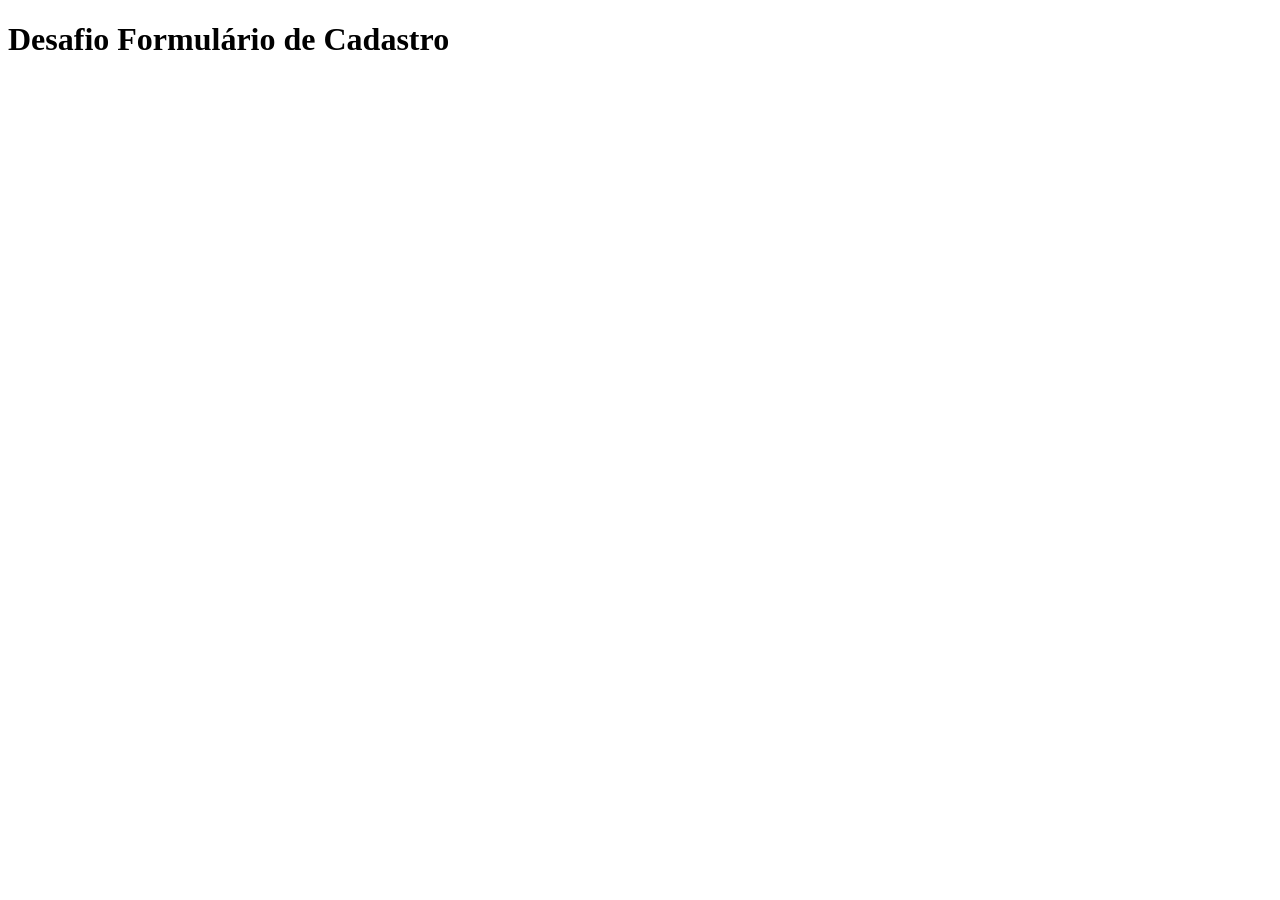
<file: PW1/formulario/index.html>
<!DOCTYPE html>
<html lang="pt-br">
<head>
    <meta charset="UTF-8">
    <meta name="viewport" content="width=device-width, initial-scale=1.0">
    <title>Formulario</title>
</head>
<body>
    <main class="container">
        <h1>
            <span class="vermelho sublinhado">Desafio</span>
            <span class="sublinhado">Formulário de Cadastro</span>
        </h1>
        
        <form action="#" method="post" id="formCadastro" enctype="multipart/form-data">

            
        </form>
    </main>
</body>
</html>
</file>
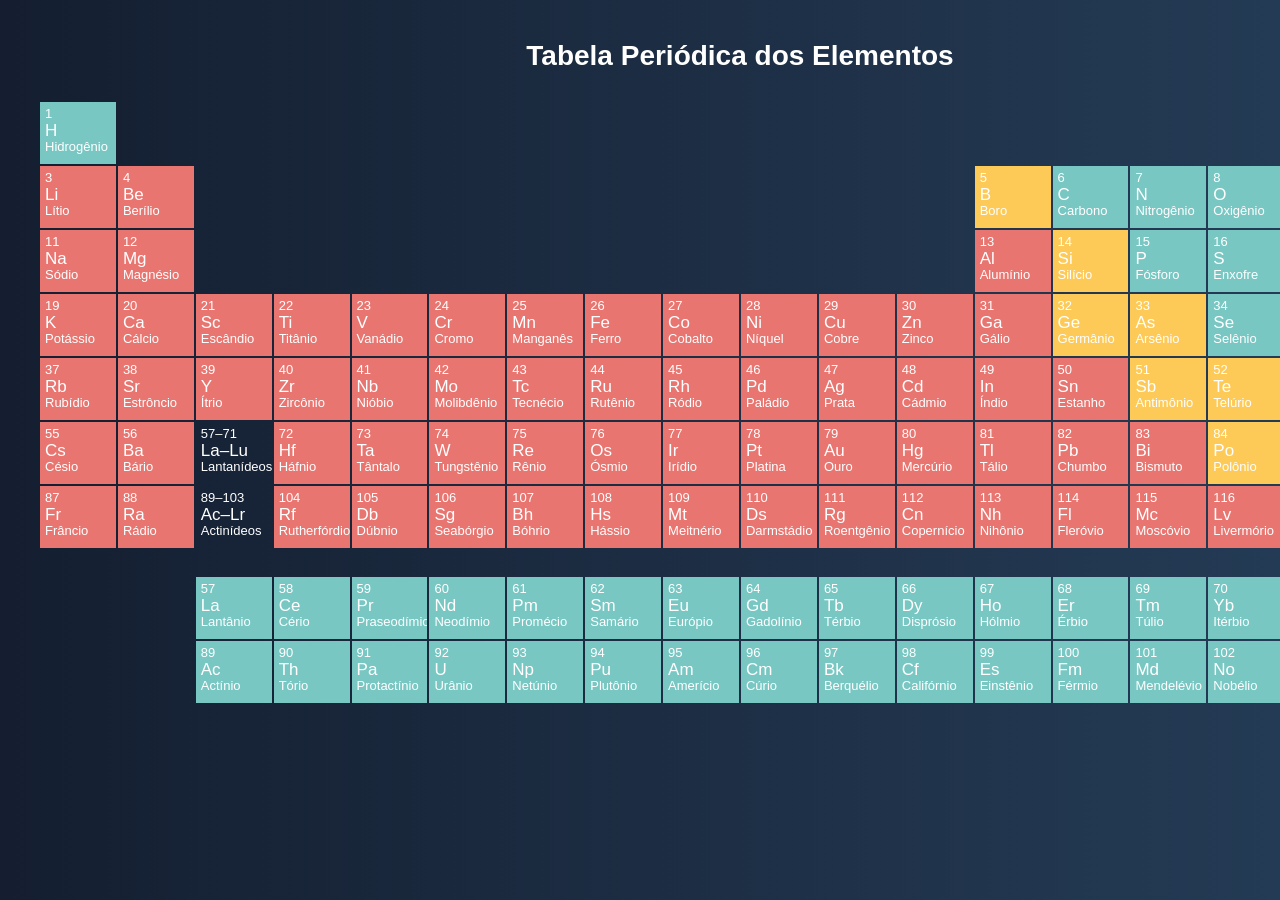
<file: PW1/Tabela periódica2.html/index.html>
<!DOCTYPE html>
<html lang="pt-BR">

<head>

    <meta charset="UTF-8">

    <meta name="viewport" content="width=device-width, initial-scale=1.0">

    <title>Tabela Periódica</title>

    <link rel="stylesheet" href="css/style.css">

</head>

<body>

    <!-- CONTAINER -->

    <div class="container">

        <h1>Tabela Periódica dos Elementos</h1>

        <!-- TABELA -->

        <div class="tabela-periodica">

            <!-- PERÍODO 1 -->

            <div class="elemento nao-metal" style="--col:1; --row:1;">
                <span class="numero">1</span>
                <span class="simbolo">H</span>
                <span class="nome">Hidrogênio</span>
            </div>

            <div class="elemento gas-nobre" style="--col:18; --row:1;">
                <span class="numero">2</span>
                <span class="simbolo">He</span>
                <span class="nome">Hélio</span>
            </div>


            <!-- PERÍODO 2 -->

            <div class="elemento metal-alcalino" style="--col:1; --row:2;">
                <span class="numero">3</span>
                <span class="simbolo">Li</span>
                <span class="nome">Lítio</span>
            </div>

            <div class="elemento metal-alcalino-terroso" style="--col:2; --row:2;">
                <span class="numero">4</span>
                <span class="simbolo">Be</span>
                <span class="nome">Berílio</span>
            </div>

            <div class="elemento semimetal" style="--col:13; --row:2;">
                <span class="numero">5</span>
                <span class="simbolo">B</span>
                <span class="nome">Boro</span>
            </div>

            <div class="elemento nao-metal" style="--col:14; --row:2;">
                <span class="numero">6</span>
                <span class="simbolo">C</span>
                <span class="nome">Carbono</span>
            </div>

            <div class="elemento nao-metal" style="--col:15; --row:2;">
                <span class="numero">7</span>
                <span class="simbolo">N</span>
                <span class="nome">Nitrogênio</span>
            </div>

            <div class="elemento nao-metal" style="--col:16; --row:2;">
                <span class="numero">8</span>
                <span class="simbolo">O</span>
                <span class="nome">Oxigênio</span>
            </div>

            <div class="elemento halogenio" style="--col:17; --row:2;">
                <span class="numero">9</span>
                <span class="simbolo">F</span>
                <span class="nome">Flúor</span>
            </div>

            <div class="elemento gas-nobre" style="--col:18; --row:2;">
                <span class="numero">10</span>
                <span class="simbolo">Ne</span>
                <span class="nome">Neônio</span>
            </div>


            <!-- PERÍODO 3 -->

            <div class="elemento metal-alcalino" style="--col:1; --row:3;">
                <span class="numero">11</span>
                <span class="simbolo">Na</span>
                <span class="nome">Sódio</span>
            </div>

            <div class="elemento metal-alcalino-terroso" style="--col:2; --row:3;">
                <span class="numero">12</span>
                <span class="simbolo">Mg</span>
                <span class="nome">Magnésio</span>
            </div>

            <div class="elemento outro-metal" style="--col:13; --row:3;">
                <span class="numero">13</span>
                <span class="simbolo">Al</span>
                <span class="nome">Alumínio</span>
            </div>

            <div class="elemento semimetal" style="--col:14; --row:3;">
                <span class="numero">14</span>
                <span class="simbolo">Si</span>
                <span class="nome">Silício</span>
            </div>

            <div class="elemento nao-metal" style="--col:15; --row:3;">
                <span class="numero">15</span>
                <span class="simbolo">P</span>
                <span class="nome">Fósforo</span>
            </div>

            <div class="elemento nao-metal" style="--col:16; --row:3;">
                <span class="numero">16</span>
                <span class="simbolo">S</span>
                <span class="nome">Enxofre</span>
            </div>

            <div class="elemento halogenio" style="--col:17; --row:3;">
                <span class="numero">17</span>
                <span class="simbolo">Cl</span>
                <span class="nome">Cloro</span>
            </div>

            <div class="elemento gas-nobre" style="--col:18; --row:3;">
                <span class="numero">18</span>
                <span class="simbolo">Ar</span>
                <span class="nome">Argônio</span>
            </div>


            <!-- PERÍODO 4 -->

            <div class="elemento metal-alcalino" style="--col:1; --row:4;">
                <span class="numero">19</span>
                <span class="simbolo">K</span>
                <span class="nome">Potássio</span>
            </div>

            <div class="elemento metal-alcalino-terroso" style="--col:2; --row:4;">
                <span class="numero">20</span>
                <span class="simbolo">Ca</span>
                <span class="nome">Cálcio</span>
            </div>

            <div class="elemento metal-transicao" style="--col:3; --row:4;">
                <span class="numero">21</span>
                <span class="simbolo">Sc</span>
                <span class="nome">Escândio</span>
            </div>

            <div class="elemento metal-transicao" style="--col:4; --row:4;">
                <span class="numero">22</span>
                <span class="simbolo">Ti</span>
                <span class="nome">Titânio</span>
            </div>

            <div class="elemento metal-transicao" style="--col:5; --row:4;">
                <span class="numero">23</span>
                <span class="simbolo">V</span>
                <span class="nome">Vanádio</span>
            </div>

            <div class="elemento metal-transicao" style="--col:6; --row:4;">
                <span class="numero">24</span>
                <span class="simbolo">Cr</span>
                <span class="nome">Cromo</span>
            </div>

            <div class="elemento metal-transicao" style="--col:7; --row:4;">
                <span class="numero">25</span>
                <span class="simbolo">Mn</span>
                <span class="nome">Manganês</span>
            </div>

            <div class="elemento metal-transicao" style="--col:8; --row:4;">
                <span class="numero">26</span>
                <span class="simbolo">Fe</span>
                <span class="nome">Ferro</span>
            </div>

            <div class="elemento metal-transicao" style="--col:9; --row:4;">
                <span class="numero">27</span>
                <span class="simbolo">Co</span>
                <span class="nome">Cobalto</span>
            </div>

            <div class="elemento metal-transicao" style="--col:10; --row:4;">
                <span class="numero">28</span>
                <span class="simbolo">Ni</span>
                <span class="nome">Níquel</span>
            </div>

            <div class="elemento metal-transicao" style="--col:11; --row:4;">
                <span class="numero">29</span>
                <span class="simbolo">Cu</span>
                <span class="nome">Cobre</span>
            </div>

            <div class="elemento metal-transicao" style="--col:12; --row:4;">
                <span class="numero">30</span>
                <span class="simbolo">Zn</span>
                <span class="nome">Zinco</span>
            </div>

            <div class="elemento outro-metal" style="--col:13; --row:4;">
                <span class="numero">31</span>
                <span class="simbolo">Ga</span>
                <span class="nome">Gálio</span>
            </div>

            <div class="elemento semimetal" style="--col:14; --row:4;">
                <span class="numero">32</span>
                <span class="simbolo">Ge</span>
                <span class="nome">Germânio</span>
            </div>

            <div class="elemento semimetal" style="--col:15; --row:4;">
                <span class="numero">33</span>
                <span class="simbolo">As</span>
                <span class="nome">Arsênio</span>
            </div>

            <div class="elemento nao-metal" style="--col:16; --row:4;">
                <span class="numero">34</span>
                <span class="simbolo">Se</span>
                <span class="nome">Selênio</span>
            </div>

            <div class="elemento halogenio" style="--col:17; --row:4;">
                <span class="numero">35</span>
                <span class="simbolo">Br</span>
                <span class="nome">Bromo</span>
            </div>

            <div class="elemento gas-nobre" style="--col:18; --row:4;">
                <span class="numero">36</span>
                <span class="simbolo">Kr</span>
                <span class="nome">Criptônio</span>
            </div>


            <!-- PERÍODO 5 -->

            <div class="elemento metal-alcalino" style="--col:1; --row:5;">
                <span class="numero">37</span>
                <span class="simbolo">Rb</span>
                <span class="nome">Rubídio</span>
            </div>

            <div class="elemento metal-alcalino-terroso" style="--col:2; --row:5;">
                <span class="numero">38</span>
                <span class="simbolo">Sr</span>
                <span class="nome">Estrôncio</span>
            </div>

            <div class="elemento metal-transicao" style="--col:3; --row:5;">
                <span class="numero">39</span>
                <span class="simbolo">Y</span>
                <span class="nome">Ítrio</span>
            </div>

            <div class="elemento metal-transicao" style="--col:4; --row:5;">
                <span class="numero">40</span>
                <span class="simbolo">Zr</span>
                <span class="nome">Zircônio</span>
            </div>

            <div class="elemento metal-transicao" style="--col:5; --row:5;">
                <span class="numero">41</span>
                <span class="simbolo">Nb</span>
                <span class="nome">Nióbio</span>
            </div>

            <div class="elemento metal-transicao" style="--col:6; --row:5;">
                <span class="numero">42</span>
                <span class="simbolo">Mo</span>
                <span class="nome">Molibdênio</span>
            </div>

            <div class="elemento metal-transicao" style="--col:7; --row:5;">
                <span class="numero">43</span>
                <span class="simbolo">Tc</span>
                <span class="nome">Tecnécio</span>
            </div>

            <div class="elemento metal-transicao" style="--col:8; --row:5;">
                <span class="numero">44</span>
                <span class="simbolo">Ru</span>
                <span class="nome">Rutênio</span>
            </div>

            <div class="elemento metal-transicao" style="--col:9; --row:5;">
                <span class="numero">45</span>
                <span class="simbolo">Rh</span>
                <span class="nome">Ródio</span>
            </div>

            <div class="elemento metal-transicao" style="--col:10; --row:5;">
                <span class="numero">46</span>
                <span class="simbolo">Pd</span>
                <span class="nome">Paládio</span>
            </div>

            <div class="elemento metal-transicao" style="--col:11; --row:5;">
                <span class="numero">47</span>
                <span class="simbolo">Ag</span>
                <span class="nome">Prata</span>
            </div>

            <div class="elemento metal-transicao" style="--col:12; --row:5;">
                <span class="numero">48</span>
                <span class="simbolo">Cd</span>
                <span class="nome">Cádmio</span>
            </div>

            <div class="elemento outro-metal" style="--col:13; --row:5;">
                <span class="numero">49</span>
                <span class="simbolo">In</span>
                <span class="nome">Índio</span>
            </div>

            <div class="elemento outro-metal" style="--col:14; --row:5;">
                <span class="numero">50</span>
                <span class="simbolo">Sn</span>
                <span class="nome">Estanho</span>
            </div>

            <div class="elemento semimetal" style="--col:15; --row:5;">
                <span class="numero">51</span>
                <span class="simbolo">Sb</span>
                <span class="nome">Antimônio</span>
            </div>

            <div class="elemento semimetal" style="--col:16; --row:5;">
                <span class="numero">52</span>
                <span class="simbolo">Te</span>
                <span class="nome">Telúrio</span>
            </div>

            <div class="elemento halogenio" style="--col:17; --row:5;">
                <span class="numero">53</span>
                <span class="simbolo">I</span>
                <span class="nome">Iodo</span>
            </div>

            <div class="elemento gas-nobre" style="--col:18; --row:5;">
                <span class="numero">54</span>
                <span class="simbolo">Xe</span>
                <span class="nome">Xenônio</span>
            </div>


            <!-- PERÍODO 6 -->

            <div class="elemento metal-alcalino" style="--col:1; --row:6;">
                <span class="numero">55</span>
                <span class="simbolo">Cs</span>
                <span class="nome">Césio</span>
            </div>

            <div class="elemento metal-alcalino-terroso" style="--col:2; --row:6;">
                <span class="numero">56</span>
                <span class="simbolo">Ba</span>
                <span class="nome">Bário</span>
            </div>

            <div class="elemento marcador" style="--col:3; --row:6;">
                <span class="numero">57–71</span>
                <span class="simbolo">La–Lu</span>
                <span class="nome">Lantanídeos</span>
            </div>

            <div class="elemento metal-transicao" style="--col:4; --row:6;">
                <span class="numero">72</span>
                <span class="simbolo">Hf</span>
                <span class="nome">Háfnio</span>
            </div>

            <div class="elemento metal-transicao" style="--col:5; --row:6;">
                <span class="numero">73</span>
                <span class="simbolo">Ta</span>
                <span class="nome">Tântalo</span>
            </div>

            <div class="elemento metal-transicao" style="--col:6; --row:6;">
                <span class="numero">74</span>
                <span class="simbolo">W</span>
                <span class="nome">Tungstênio</span>
            </div>

            <div class="elemento metal-transicao" style="--col:7; --row:6;">
                <span class="numero">75</span>
                <span class="simbolo">Re</span>
                <span class="nome">Rênio</span>
            </div>

            <div class="elemento metal-transicao" style="--col:8; --row:6;">
                <span class="numero">76</span>
                <span class="simbolo">Os</span>
                <span class="nome">Ósmio</span>
            </div>

            <div class="elemento metal-transicao" style="--col:9; --row:6;">
                <span class="numero">77</span>
                <span class="simbolo">Ir</span>
                <span class="nome">Irídio</span>
            </div>

            <div class="elemento metal-transicao" style="--col:10; --row:6;">
                <span class="numero">78</span>
                <span class="simbolo">Pt</span>
                <span class="nome">Platina</span>
            </div>

            <div class="elemento metal-transicao" style="--col:11; --row:6;">
                <span class="numero">79</span>
                <span class="simbolo">Au</span>
                <span class="nome">Ouro</span>
            </div>

            <div class="elemento metal-transicao" style="--col:12; --row:6;">
                <span class="numero">80</span>
                <span class="simbolo">Hg</span>
                <span class="nome">Mercúrio</span>
            </div>

            <div class="elemento outro-metal" style="--col:13; --row:6;">
                <span class="numero">81</span>
                <span class="simbolo">Tl</span>
                <span class="nome">Tálio</span>
            </div>

            <div class="elemento outro-metal" style="--col:14; --row:6;">
                <span class="numero">82</span>
                <span class="simbolo">Pb</span>
                <span class="nome">Chumbo</span>
            </div>

            <div class="elemento outro-metal" style="--col:15; --row:6;">
                <span class="numero">83</span>
                <span class="simbolo">Bi</span>
                <span class="nome">Bismuto</span>
            </div>

            <div class="elemento semimetal" style="--col:16; --row:6;">
                <span class="numero">84</span>
                <span class="simbolo">Po</span>
                <span class="nome">Polônio</span>
            </div>

            <div class="elemento halogenio" style="--col:17; --row:6;">
                <span class="numero">85</span>
                <span class="simbolo">At</span>
                <span class="nome">Astato</span>
            </div>

            <div class="elemento gas-nobre" style="--col:18; --row:6;">
                <span class="numero">86</span>
                <span class="simbolo">Rn</span>
                <span class="nome">Radônio</span>
            </div>


            <!-- PERÍODO 7 -->

            <div class="elemento metal-alcalino" style="--col:1; --row:7;">
                <span class="numero">87</span>
                <span class="simbolo">Fr</span>
                <span class="nome">Frâncio</span>
            </div>

            <div class="elemento metal-alcalino-terroso" style="--col:2; --row:7;">
                <span class="numero">88</span>
                <span class="simbolo">Ra</span>
                <span class="nome">Rádio</span>
            </div>

            <div class="elemento marcador" style="--col:3; --row:7;">
                <span class="numero">89–103</span>
                <span class="simbolo">Ac–Lr</span>
                <span class="nome">Actinídeos</span>
            </div>

            <div class="elemento metal-transicao" style="--col:4; --row:7;">
                <span class="numero">104</span>
                <span class="simbolo">Rf</span>
                <span class="nome">Rutherfórdio</span>
            </div>

            <div class="elemento metal-transicao" style="--col:5; --row:7;">
                <span class="numero">105</span>
                <span class="simbolo">Db</span>
                <span class="nome">Dúbnio</span>
            </div>

            <div class="elemento metal-transicao" style="--col:6; --row:7;">
                <span class="numero">106</span>
                <span class="simbolo">Sg</span>
                <span class="nome">Seabórgio</span>
            </div>

            <div class="elemento metal-transicao" style="--col:7; --row:7;">
                <span class="numero">107</span>
                <span class="simbolo">Bh</span>
                <span class="nome">Bóhrio</span>
            </div>

            <div class="elemento metal-transicao" style="--col:8; --row:7;">
                <span class="numero">108</span>
                <span class="simbolo">Hs</span>
                <span class="nome">Hássio</span>
            </div>

            <div class="elemento metal-transicao" style="--col:9; --row:7;">
                <span class="numero">109</span>
                <span class="simbolo">Mt</span>
                <span class="nome">Meitnério</span>
            </div>

            <div class="elemento metal-transicao" style="--col:10; --row:7;">
                <span class="numero">110</span>
                <span class="simbolo">Ds</span>
                <span class="nome">Darmstádio</span>
            </div>

            <div class="elemento metal-transicao" style="--col:11; --row:7;">
                <span class="numero">111</span>
                <span class="simbolo">Rg</span>
                <span class="nome">Roentgênio</span>
            </div>

            <div class="elemento metal-transicao" style="--col:12; --row:7;">
                <span class="numero">112</span>
                <span class="simbolo">Cn</span>
                <span class="nome">Copernício</span>
            </div>

            <div class="elemento outro-metal" style="--col:13; --row:7;">
                <span class="numero">113</span>
                <span class="simbolo">Nh</span>
                <span class="nome">Nihônio</span>
            </div>

            <div class="elemento outro-metal" style="--col:14; --row:7;">
                <span class="numero">114</span>
                <span class="simbolo">Fl</span>
                <span class="nome">Fleróvio</span>
            </div>

            <div class="elemento outro-metal" style="--col:15; --row:7;">
                <span class="numero">115</span>
                <span class="simbolo">Mc</span>
                <span class="nome">Moscóvio</span>
            </div>

            <div class="elemento outro-metal" style="--col:16; --row:7;">
                <span class="numero">116</span>
                <span class="simbolo">Lv</span>
                <span class="nome">Livermório</span>
            </div>

            <div class="elemento halogenio" style="--col:17; --row:7;">
                <span class="numero">117</span>
                <span class="simbolo">Ts</span>
                <span class="nome">Tenessino</span>
            </div>

            <div class="elemento gas-nobre" style="--col:18; --row:7;">
                <span class="numero">118</span>
                <span class="simbolo">Og</span>
                <span class="nome">Oganessônio</span>
            </div>


            <!-- LANTANÍDEOS -->

            <div class="elemento lantanideo" style="--col:3; --row:9;">
                <span class="numero">57</span>
                <span class="simbolo">La</span>
                <span class="nome">Lantânio</span>
            </div>

            <div class="elemento lantanideo" style="--col:4; --row:9;">
                <span class="numero">58</span>
                <span class="simbolo">Ce</span>
                <span class="nome">Cério</span>
            </div>

            <div class="elemento lantanideo" style="--col:5; --row:9;">
                <span class="numero">59</span>
                <span class="simbolo">Pr</span>
                <span class="nome">Praseodímio</span>
            </div>

            <div class="elemento lantanideo" style="--col:6; --row:9;">
                <span class="numero">60</span>
                <span class="simbolo">Nd</span>
                <span class="nome">Neodímio</span>
            </div>

            <div class="elemento lantanideo" style="--col:7; --row:9;">
                <span class="numero">61</span>
                <span class="simbolo">Pm</span>
                <span class="nome">Promécio</span>
            </div>

            <div class="elemento lantanideo" style="--col:8; --row:9;">
                <span class="numero">62</span>
                <span class="simbolo">Sm</span>
                <span class="nome">Samário</span>
            </div>

            <div class="elemento lantanideo" style="--col:9; --row:9;">
                <span class="numero">63</span>
                <span class="simbolo">Eu</span>
                <span class="nome">Európio</span>
            </div>

            <div class="elemento lantanideo" style="--col:10; --row:9;">
                <span class="numero">64</span>
                <span class="simbolo">Gd</span>
                <span class="nome">Gadolínio</span>
            </div>

            <div class="elemento lantanideo" style="--col:11; --row:9;">
                <span class="numero">65</span>
                <span class="simbolo">Tb</span>
                <span class="nome">Térbio</span>
            </div>

            <div class="elemento lantanideo" style="--col:12; --row:9;">
                <span class="numero">66</span>
                <span class="simbolo">Dy</span>
                <span class="nome">Disprósio</span>
            </div>

            <div class="elemento lantanideo" style="--col:13; --row:9;">
                <span class="numero">67</span>
                <span class="simbolo">Ho</span>
                <span class="nome">Hólmio</span>
            </div>

            <div class="elemento lantanideo" style="--col:14; --row:9;">
                <span class="numero">68</span>
                <span class="simbolo">Er</span>
                <span class="nome">Érbio</span>
            </div>

            <div class="elemento lantanideo" style="--col:15; --row:9;">
                <span class="numero">69</span>
                <span class="simbolo">Tm</span>
                <span class="nome">Túlio</span>
            </div>

            <div class="elemento lantanideo" style="--col:16; --row:9;">
                <span class="numero">70</span>
                <span class="simbolo">Yb</span>
                <span class="nome">Itérbio</span>
            </div>

            <div class="elemento lantanideo" style="--col:17; --row:9;">
                <span class="numero">71</span>
                <span class="simbolo">Lu</span>
                <span class="nome">Lutécio</span>
            </div>


            <!-- ACTINÍDEOS -->

            <div class="elemento actinideo" style="--col:3; --row:10;">
                <span class="numero">89</span>
                <span class="simbolo">Ac</span>
                <span class="nome">Actínio</span>
            </div>

            <div class="elemento actinideo" style="--col:4; --row:10;">
                <span class="numero">90</span>
                <span class="simbolo">Th</span>
                <span class="nome">Tório</span>
            </div>

            <div class="elemento actinideo" style="--col:5; --row:10;">
                <span class="numero">91</span>
                <span class="simbolo">Pa</span>
                <span class="nome">Protactínio</span>
            </div>

            <div class="elemento actinideo" style="--col:6; --row:10;">
                <span class="numero">92</span>
                <span class="simbolo">U</span>
                <span class="nome">Urânio</span>
            </div>

            <div class="elemento actinideo" style="--col:7; --row:10;">
                <span class="numero">93</span>
                <span class="simbolo">Np</span>
                <span class="nome">Netúnio</span>
            </div>

            <div class="elemento actinideo" style="--col:8; --row:10;">
                <span class="numero">94</span>
                <span class="simbolo">Pu</span>
                <span class="nome">Plutônio</span>
            </div>

            <div class="elemento actinideo" style="--col:9; --row:10;">
                <span class="numero">95</span>
                <span class="simbolo">Am</span>
                <span class="nome">Amerício</span>
            </div>

            <div class="elemento actinideo" style="--col:10; --row:10;">
                <span class="numero">96</span>
                <span class="simbolo">Cm</span>
                <span class="nome">Cúrio</span>
            </div>

            <div class="elemento actinideo" style="--col:11; --row:10;">
                <span class="numero">97</span>
                <span class="simbolo">Bk</span>
                <span class="nome">Berquélio</span>
            </div>

            <div class="elemento actinideo" style="--col:12; --row:10;">
                <span class="numero">98</span>
                <span class="simbolo">Cf</span>
                <span class="nome">Califórnio</span>
            </div>

            <div class="elemento actinideo" style="--col:13; --row:10;">
                <span class="numero">99</span>
                <span class="simbolo">Es</span>
                <span class="nome">Einstênio</span>
            </div>

            <div class="elemento actinideo" style="--col:14; --row:10;">
                <span class="numero">100</span>
                <span class="simbolo">Fm</span>
                <span class="nome">Férmio</span>
            </div>

            <div class="elemento actinideo" style="--col:15; --row:10;">
                <span class="numero">101</span>
                <span class="simbolo">Md</span>
                <span class="nome">Mendelévio</span>
            </div>

            <div class="elemento actinideo" style="--col:16; --row:10;">
                <span class="numero">102</span>
                <span class="simbolo">No</span>
                <span class="nome">Nobélio</span>
            </div>

            <div class="elemento actinideo" style="--col:17; --row:10;">
                <span class="numero">103</span>
                <span class="simbolo">Lr</span>
                <span class="nome">Laurêncio</span>
            </div>

        </div>

    </div>

</body>

</html>
</file>
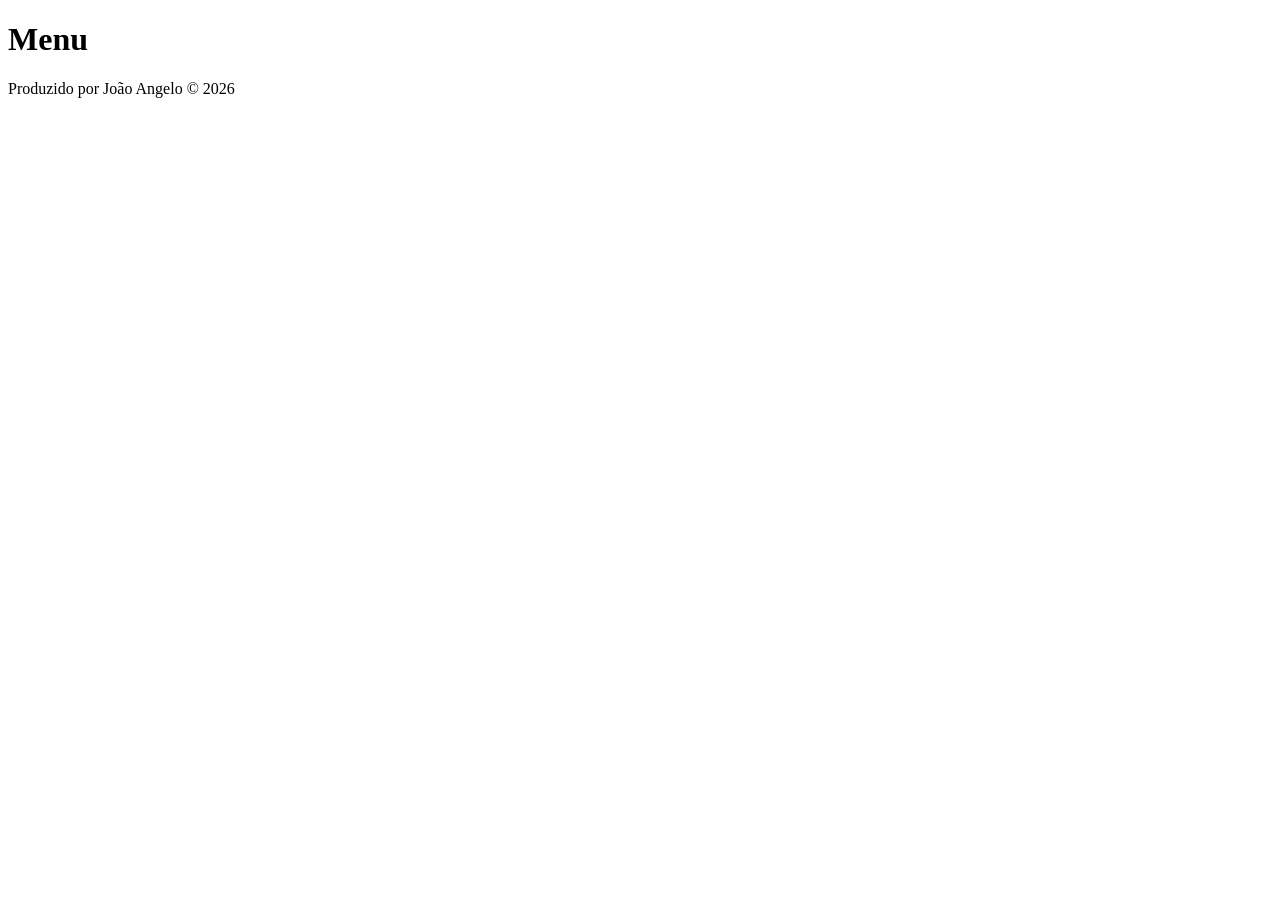
<file: PW1/Currículo/Index.html.html>
<!DOCTYPE html>
<html lang="en">
<head>
    <meta charset="UTF-8">
    <meta name="viewport" content="width=device-width, initial-scale=1.0">
    <title>Menu do Currículo</title>
</head>
<body>
    <main>
        <header>
            <h1> Menu </h1>
         </header>
         <section>
            <nav>

             </nav>

         </section>
         <footer>
            <p>Produzido por João Angelo &copy; 2026</p>
         </footer>
    </main>
</body>
</html>
</file>
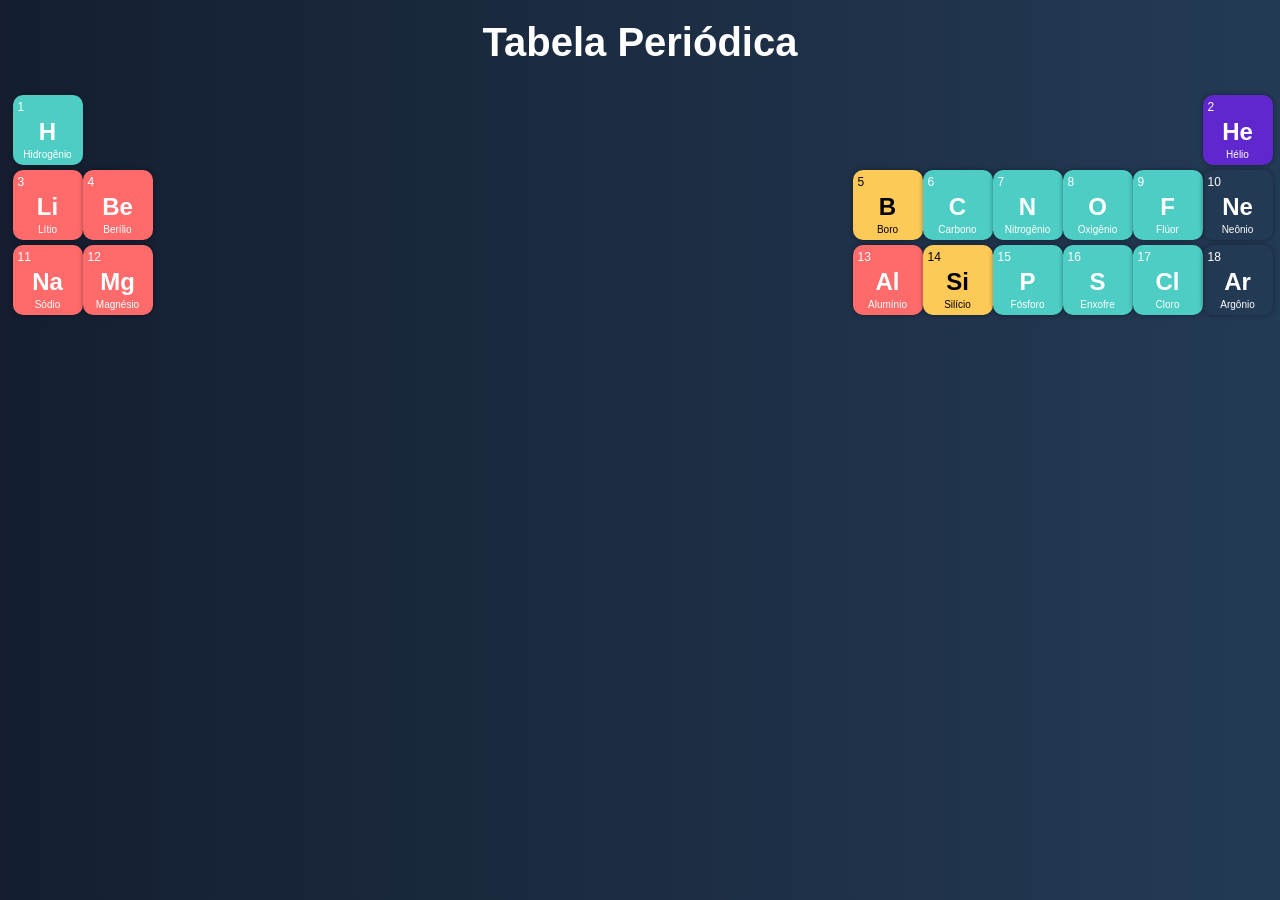
<file: PW1/Tabela periódica.html/Tabela periodica.html>
<!DOCTYPE html>
<html lang="pt-br">
<head>
    <meta charset="UTF-8">
    <meta name="viewport" content="width=device-width, initial-scale=1.0">
    <link rel="stylesheet" href="css/style.css">
    <title>Tabela periódica</title>
</head>
<body>
    <h1> Tabela Periódica</h1>
      <div class="tabela">
        <div class="elemento nao-metal"><div class="numero ">1</div>
        <div class="simbolo">H</div><div class="nome">Hidrogênio</div></div>
        <div class="espaco"></div><div class="espaco"></div><div class="espaco"></div><div class="espaco"></div>
        <div class="espaco"></div><div class="espaco"></div><div class="espaco"></div>
        <div class="espaco"></div><div class="espaco"></div><div class="espaco"></div>
        <div class="espaco"></div><div class="espaco"></div><div class="espaco"></div>
        <div class="espaco"></div><div class="espaco"></div><div class="espaco"></div>
        <div class="elemento gas"><div class="numero">2</div>
        <div class="simbolo">He</div><div class="nome">Hélio</div></div>
        <div class="elemento metal"><div class="numero">3</div>
        <div class="simbolo">Li</div><div class="nome">Lítio</div></div>
        <div class="elemento metal"><div class="numero">4</div>
        <div class="simbolo">Be</div><div class="nome"> Berílio</div></div>
        <div class="espaco"></div><div class="espaco"></div><div class="espaco"></div><div class="espaco"></div><div class="espaco"></div>
        <div class="espaco"></div><div class="espaco"></div><div class="espaco"></div><div class="espaco"></div><div class="espaco"></div>
        <div class="elemento metaloide"><div class="numero">5</div>
        <div class="simbolo">B</div><div class="nome">Boro</div></div>
        <div class="elemento nao-metal"><div class="numero">6</div>
        <div class="simbolo">C</div><div class="nome">Carbono</div></div>
        <div class="elemento nao-metal"><div class="numero">7</div>
        <div class="simbolo">N</div><div class="nome">Nitrogênio</div></div>
        <div class="elemento nao-metal"><div class="numero">8</div>
        <div class="simbolo">O</div><div class="nome">Oxigênio</div></div>
        <div class="elemento nao-metal"><div class="numero">9</div>
        <div class="simbolo">F</div><div class="nome">Flúor</div></div>
        <div class="elemento Gás-nobre"><div class="numero">10</div>
        <div class="simbolo">Ne</div><div class="nome">Neônio</div></div>
        <div class="elemento metal"><div class="numero">11</div>
        <div class="simbolo">Na</div><div class="nome">Sódio</div></div>
        <div class="elemento metal"><div class="numero">12</div>
        <div class="simbolo">Mg</div><div class="nome">Magnésio</div></div>
        <div class="espaco"></div><div class="espaco"></div><div class="espaco"></div><div class="espaco"></div><div class="espaco"></div>
        <div class="espaco"></div><div class="espaco"></div><div class="espaco"></div><div class="espaco"></div><div class="espaco"></div>
        <div class="elemento metal"><div class="numero">13</div>
        <div class="simbolo">Al</div><div class="nome">Alumínio</div></div>
        <div class="elemento metaloide"><div class="numero">14</div>
        <div class="simbolo">Si</div><div class="nome">Silício</div></div>
        <div class="elemento nao-metal"><div class="numero">15</div>
        <div class="simbolo">P</div><div class="nome">Fósforo</div></div>
        <div class="elemento nao-metal"><div class="numero">16</div>
        <div class="simbolo">S</div><div class="nome">Enxofre</div></div>
        <div class="elemento nao-metal"><div class="numero">17</div>
        <div class="simbolo">Cl</div><div class="nome">Cloro</div></div>
        <div class="elemento Gás-nobre"><div class="numero">18</div>
        <div class="simbolo">Ar</div><div class="nome">Argônio</div></div>
        
        
        <div class="espaco"></div>
        <div class="espaco"></div>
        <div class="espaco"></div>
        <div class="espaco"></div>
        <div class="espaco"></div>
        <div class="espaco"></div>
        <div class="espaco"></div>
        <div class="espaco"></div>
        <div class="espaco"></div>
        <div class="espaco"></div>

      </div>
</body>
</html>
</file>
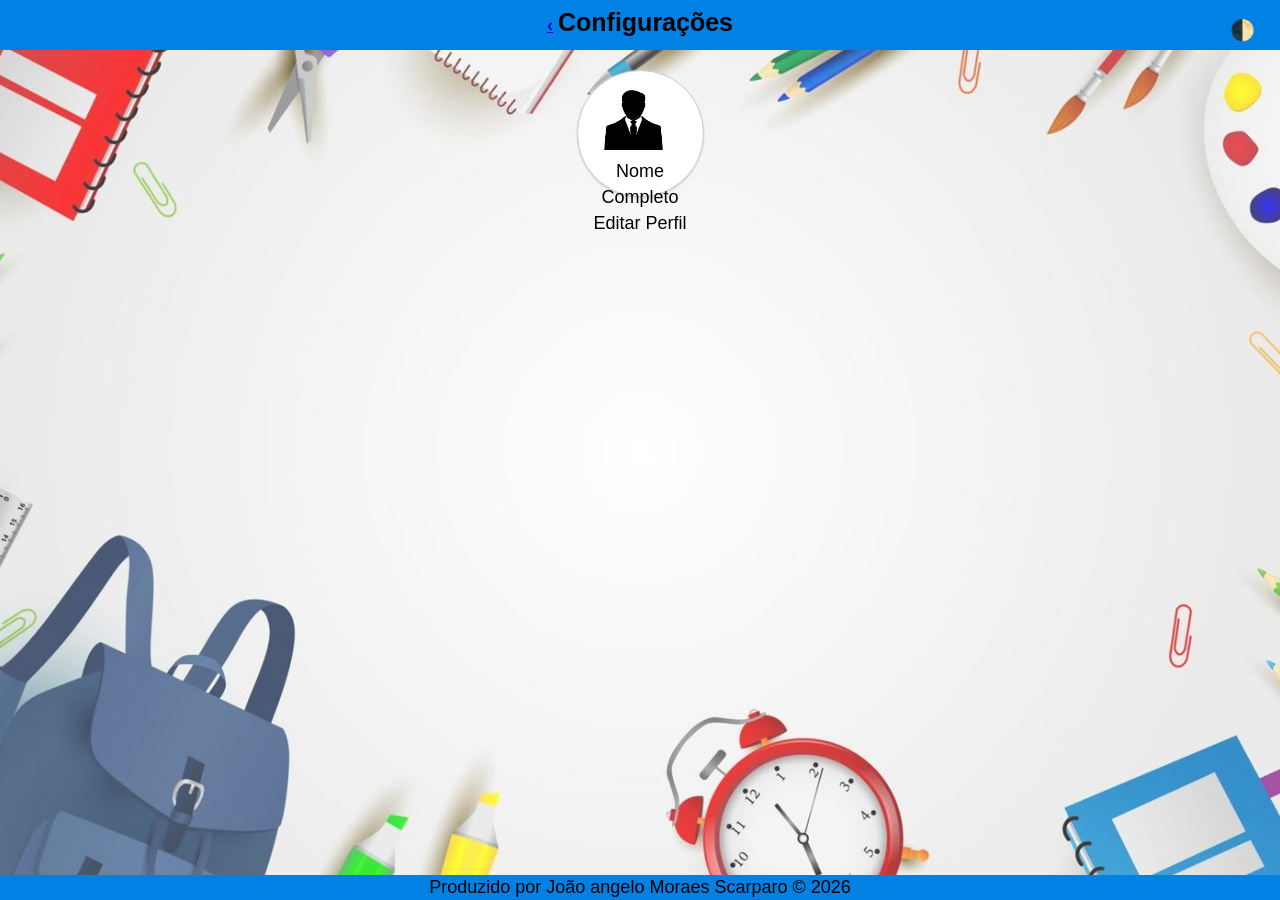
<file: PW1/Currículo/Pages/Config.html>
<!DOCTYPE html>
<html lang="pt-br">
<head>
    <meta charset="UTF-8">
    <meta name="viewport" content="width=device-width, initial-scale=1.0">
    <link rel="stylesheet" href="../CSS/Style.css">
    <link rel="stylesheet" href="../CSS/dark.css">
    <link rel="shortcut icon" href="icons/icons8-currículo-64.png">
    <title>Configurações</title>
</head>
<body>
    <main>
        <header>
         <h1> <span>
                <a href="../Index.html">&lsaquo;</a>
                <button id = "Tema" > 🌓 </button>
            </span> Configurações </h1>
        </header>
        <section>
            <figure>
                <img src="../Imagens/config foto.png" alt="config foto.png" width="100px" id="foto">
            <p>Nome Completo</p>
            <p>Editar Perfil</p>
            </figure>
        </section>
        <footer>
            <p>Produzido por João angelo Moraes Scarparo &copy; 2026</p>
        </footer>
    </main>
    <script src="../JS/script.js"></script>
</body>
</html>
</file>
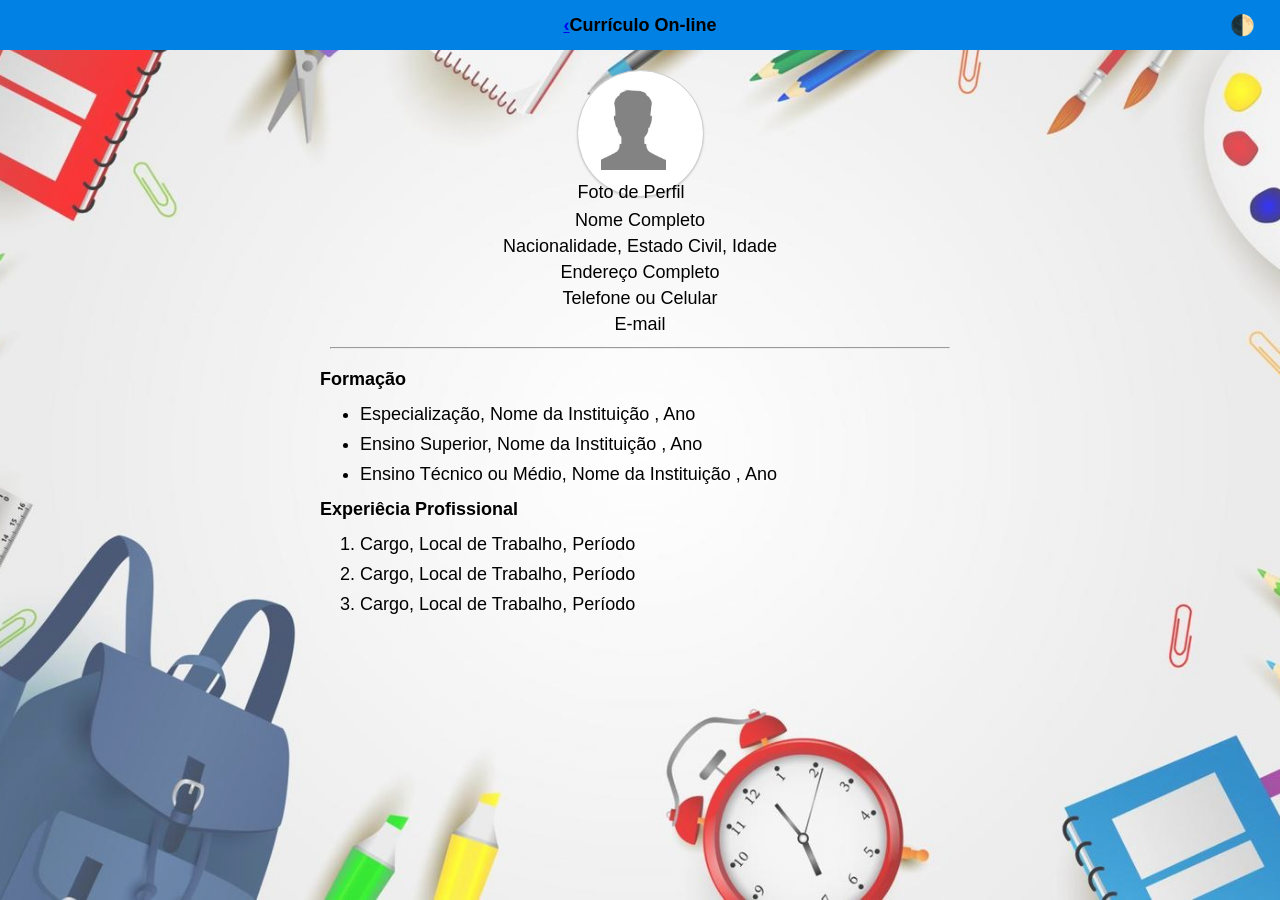
<file: PW1/Currículo/Pages/Curriculo.html>
<!DOCTYPE html>
<html lang="pt-br">
<head>
    <meta charset="UTF-8">
    <meta name="viewport" content="width=device-width, initial-scale=1.0">
    <link rel="stylesheet" href="../CSS/Style.css">
    <link rel="stylesheet" href="../CSS/dark.css">
    <link rel="shortcut icon" href="icons/icons8-currículo-64.png">
    <title>Currículo On-line</title>
</head>
<body>
    <main>
        <header>
            <h1><span><a href="../Index.html.html">&lsaquo;</a><span>Currículo On-line</On-line></h1>
                <button id = "Tema" > 🌓 </button>
        </header>
        <section>
             <figure> 
                <img src="../Imagens/Foto de perfil.jpg" width="100px" alt="foto de perfil" id="foto">
                <figcaption>Foto de Perfil</figcaption>
             </figure>
               <p>Nome Completo</p>
               <p>Nacionalidade, Estado Civil, Idade</p>
               <p>Endereço Completo</p>
               <p>Telefone ou Celular
               <p>E-mail</p>
               <hr>
               <h2>Formação</h2>
               <ul>
                <li>Especialização, Nome da Instituição , Ano</li>
                <li>Ensino Superior, Nome da Instituição , Ano</li>
                <li>Ensino Técnico ou Médio, Nome da Instituição , Ano</li>
               </ul>

               <h2>Experiêcia Profissional</h2>
                <ol>
                <ol>
                    <li>Cargo, Local de Trabalho, Período</li>
                    <li>Cargo, Local de Trabalho, Período</li>
                    <li>Cargo, Local de Trabalho, Período</li>
                </ol>
                </ol>
        </section>
    </main>  
    <script src="../JS/script.js"></script>
</body>
</html>
</file>
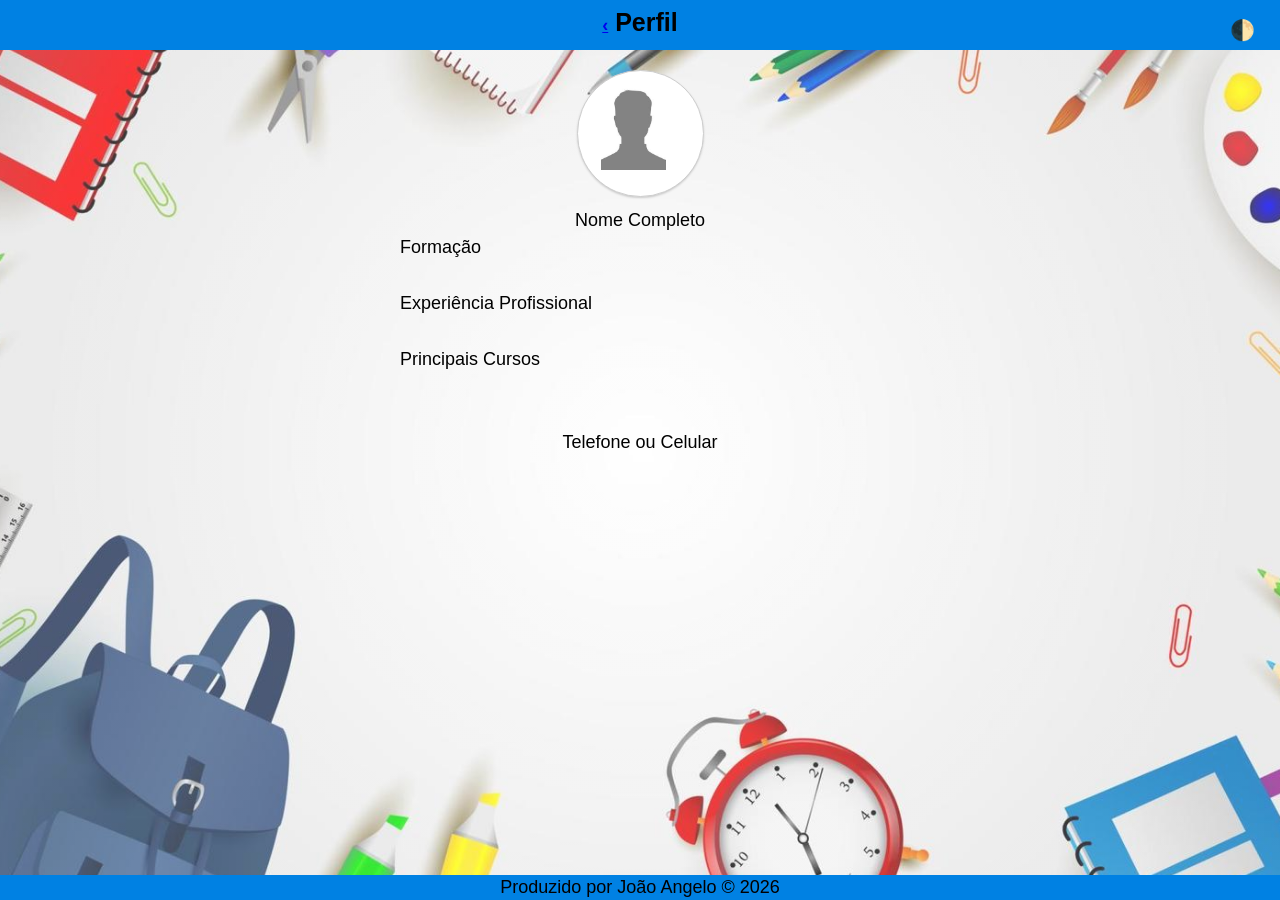
<file: PW1/Currículo/Pages/Perfil.html>
<!DOCTYPE html>
<html lang="pt-br">
<head>
    <meta charset="UTF-8">
    <meta name="viewport" content="width=device-width, initial-scale=1.0">
    <link rel="stylesheet" href="../CSS/Style.css">
    <link rel="stylesheet" href="../CSS/dark.css">
    <link rel="shortcut icon" href="icons/icons8-currículo-64.png">
    <title>Perfil</title>
</head>
<body>
    <main>
        <header>
            <h1>
                <span><a href="../Index.html">&lsaquo;</a></span> Perfil
                <button id = "Tema" > 🌓 </button>
            </h1>
        </header>
        <section>
            <figure>
                <img src="../Imagens/Foto de perfil.jpg" alt="Foto de Perfil" width="100px" id="foto">
            </figure>
            <p>Nome Completo</p>
            <pre>
                Formação <br>
                Experiência Profissional <br>
                Principais Cursos <br>
            </pre>
            <p>Telefone ou Celular</p>
        </section>
        <footer>
            <p>Produzido por João Angelo &copy; 2026</p>
        </footer>
    </main>
    <script src="../JS/script.js"></script>
</body>
</html>
</file>
<file: PW1/Currículo/CSS/Style.css>
@charset "UTF-8";

:ROOT{
    /* Cores */
    --cor-fundo: #ffffff;
    --cor-header: #0081e3;
    --cor-footer: #0081e3;
    --cor-texto: #000000;
    --cor-borda: #cecece;
    --cor-sombra: #ccc;
    --cor-branca: #ffffff;
    --bg-image: url("../Imagens/foto1.jpg");
    --overlay-opacity: 0.2;
    
    /* Fontes */
    --fonte-padrao: Arial, Tahoma, Verdana;

    /* Tamanhos */
    --fonte-base: 18px;
    --line-base: 28px;
    --radius: 5px;

    /* Espacamentos */
    --espaco-padrao: 10px;
    }
/* Configuração global(reset da página) */
    *{
        margin: 0;
        padding: 0;
        font-family: var(--fonte-padrao) ;
        font-size: var(--fonte-base);
        line-height: var(--line-base);
    }

html, body{
    height: 100%;
    /*background: var(--cor-fundo); */
    background: fixed
    linear-gradient(
        rgba(255, 255, 255, var(--overlay-opacity)),
        rgba(255, 255, 255, var(--overlay-opacity))
    ),
    var(--bg-image) no-repeat center center fixed;
    background-size: cover;
}

main{
    width: 100%;
    height: 100%;
}

section{
    display: block;
    width: 640px;
    margin: auto;
    padding: var(--espaco-padrao);
}

header{
    width: 100%;
    height: 50px;
    background: var(--cor-header)
}

h1{
    text-align: center;
    line-height: 0px;
    font-size: 25px;
    color: var(--cor-branca)
}

nav a{
    text-decoration: none;
    color: var(cor --cor-texto);
    font-weight: bold;
}

nav{
    margin-top: var(--espaco-padrao);
}

nav a:hover{
    color: var(cor --cor-footer);
}

nav ul{
    list-style: none;
}

ul li, ol li{
    margin-left: 40px;
    line-height: 30px;
}

footer p{
    line-height: 25px;
}

footer{
    width: 100%;
    height: 25px;
    background: var(--cor-footer);
    color: var(--cor-branca);
    position: absolute;
    bottom: 0;
    display: block;
    clear: both;
}

h2{
    line-height: 40px;
}

p, blockquote{
    text-align: center;
    line-height: 26px;
}

hr{
    margin: var(--espaco-padrao);
}

img{
    width: 65px;
    position: relative;
    margin-left: 23px;
    margin-top: 15px;
}

figure{
    width: 125px;
    height: 125px;
    background: var(--cor-branca);
    border-radius: 75px;
    margin: var(--espaco-padrao) auto;
    border: 1px solid var(--cor-borda);
    box-shadow: 0px 1px 2px var(--cor-sombra);
}
</file>
<file: PW1/Currículo/CSS/dark.css>
:root {
    /* Cores */
    --cor-fundo: #ffffff;
    --cor-header: #0081e3;
    --cor-footer: #0081e3;
    --cor-texto: #000000;
    --cor-borda: #cecece;
    --cor-sombra: #ccc;
    --cor-branca: #ffffff;
}
/* MODO ESCURO */
.dark {
    /* Cores */
    --cor-fundo: #000000;
    --cor-header: hsl(0, 0%, 49%);
    --cor-footer: hsl(0, 0%, 49%);
    --cor-texto: #ffffff;
    --cor-borda: #000000;
    --cor-sombra: #000000;
    --cor-branca: #ffffff;
    --bg-image: url("../Imagens/foto2.jpg");
    --overlay-opacity: 0.2;
}

*{
    transition: all 0.5s ease;
}

/*body {
    background: var(--cor-fundo);
    color: var(--cor-texto);
}*/

body.dark {
    background: 
        linear-gradient(
            rgba(0, 0, 0, var(--overlay-opacity)),
            rgba(0, 0, 0, var(--overlay-opacity))
        ),
        var(--bg-image) no-repeat center center fixed;
    background-size: cover;
    min-height: 100vh;
    height: auto;
}

body.dark html {
    background: transparent;
    height: 100%;
}

header{
    background: var(--cor-header);
}

h1{
    color: var(--cor-texto);
}

footer{
    background: var(cor --cor-footer);
    color: var(--cor-texto);
}

nav a {
    color: var(--cor-texto);
}

nav a:hover {
    color: var(--cor-footer);
}

figure {
    background: var(--cor-branca);
    border: 1px solid var(--cor-borda);
    box-shadow: 0 1px 2px var(--cor-sombra);
}

header{
    width: 100%;
    height: 50px;
    background: var(--cor-header);
    display: flex;    /*ativa flexbox */
    align-items: center; /*centraliza vertical*/
    justify-content: center; /* centraliza título*/
    position: relative; /*base para posicionamento*/
}

#Tema {
    position: absolute;
    right: 15px;
    padding: 5px 10px;
    border: none;
    border-radius: 5px;
    cursor: pointer;  /* muda o cursor ao passar por cima */
    background: var(--cor-footer);
    color: var(--cor-branca);
    font-size: 14px;
    background: none; /* remove o fundo */
    font-size: 20px;
    border: none;
    cursor: pointer;
}
</file>
<file: PW1/FAQ ATIVIDADE/css/style.css>
/* VARIÁVEIS */
:root{
    --cor-principal: #565449;
    --cor-hover: #00bfff;
    --cor-voltar: #ff6600;
    --background-color: #d8cfbc;
    --cor-texto: #333;
}

/* RESET */
*{
    margin: 0;
    padding: 0;
    box-sizing: border-box;
}

/* TOPO */
header{
    background-color: var(--cor-principal);
    padding: 20px;
    position: sticky;
    top: 0;
    z-index: 1000;
}

header h1 {
    color: var(--background-color);
}

/* CONTEUDO */
main {
    width: 90%;
    max-width: 1000px;
    margin: 40px auto;
}

/* GERAL */
body {
    font-family: Arial, Helvetica, sans-serif;
    background-color: var(--background-color);
    color: var(--cor-texto);
    line-height: 1.6;
    scroll-behavior: smooth;
}

/* MENU */
nav a {
    color: var(--background-color);
    text-decoration: none;
    margin-left: 82px;
    font-weight: bold;
    transition: 0.3s;
}

nav a:hover {
    color: var(--cor-hover) !important;
}

/* VOLTAR */
.voltar {
    text-decoration: none;
    color: var(--cor-principal);
    font-weight: bold;
    transition: 0.3s;
}
.voltar:hover {
    color: var(--cor-voltar);
}

/* RODAPÉ */
footer {
    background-color: var(--cor-principal);
    color: var(--background-color);
    text-align: center;
    padding: 20px;
}

.container-menu {
    max-width: 1000px;
    margin: auto;
    display: flex;
    justify-content: space-between;
}

/* CARDS */
.card {
    background-color: var(--background-color);
    margin-bottom: 40px;
    padding: 30px;
    border-radius: 12px;
    box-shadow: 0 0 10px var(--cor-texto);
}

.card h2 {
    color: var(--cor-principal);
    margin-bottom: 25px;
}

/* FAQ */
.faq {
    margin-bottom: 25px;
}

.faq h3 {
    margin-bottom: 10px;
    color: var(--cor-texto);
}

.faq p {
    color: var(--cor-texto);
}
</file>
<file: PW1/FAQs/CSS/estilo.css>
/* VARIÁVEIS */
:root{
    --cor-principal: #0077cc;
    --cor-hover: #00bfff;
    --cor-voltar: #ff6600;
    --cor-fundo: #f1f1f1;
    --cor-texto: #333;
}

/* RESET */
*{
    margin: 0;
    padding: 0;
    box-sizing: border-box;
}

/* TOPO */
header{
    background-color: var(--cor-principal);
    padding: 20px;
    position: sticky;
    top: 0;
    z-index: 1000;
}

header h1 {
    color: var(--cor-fundo);
}

/* CONTEUDO */
main {
    width: 90%;
    max-width: 1000px;
    margin: 40px auto;
}

/* GERAL */
body {
    font-family: Arial, Helvetica, sans-serif;
    background-color: var(--cor-fundo);
    color: var(--cor-texto);
    line-height: 1.6;
    scroll-behavior: smooth;
}

/* MENU */
nav a {
    color: var(--cor-fundo);
    text-decoration: none;
    margin-left: 20px;
    font-weight: bold;
    transition: 0.3s;
}

nav a:hover {
    color: var(--cor-hover) !important;
}

/* VOLTAR */
.voltar {
    text-decoration: none;
    color: var(--cor-principal);
    font-weight: bold;
    transition: 0.3;
}
.voltar:hover {
    color: var(--cor-voltar);
}

/* RODAPÉ */
footer {
    background-color: var(--cor-principal);
    color: var(--cor-fundo);
    text-align: center;
    padding: 20px;
}

.container-menu {
    max-width: 1000px;
    margin: auto;
    display: flex;
    justify-content: space-between;
}

/* CARDS */
.card {
    background-color: var(--cor-fundo);
    margin-bottom: 40px;
    padding: 30px;
    border-radius: 12px;
    box-shadow: 0 0 10px var(--cor-texto);
}

.card h2 {
    color: var(--cor-principal);
    margin-bottom: 25px;
}

/* FAQ */
.faq {
    margin-bottom: 25px;
}

.faq h3 {
    margin-bottom: 10px;
    color: var(--cor-texto);
}

.faq p {
    color: var(--cor-texto);
}
</file>
<file: PW1/Tabela periódica2.html/css/style.css>
*{
    margin: 0;
    padding: 0;
    box-sizing: border-box;
    font-family: Arial, Helvetica, sans-serif;
}

body{
    min-height: 100vh;
    background: linear-gradient(
        to right,
        #141e30,
        #243b55
    );
    color: white;
    padding: 40px;
    overflow-x: auto;
}

/* CONTAINER */

.container{
    width: 100%;
    min-width: 1400px;
}

h1{
    text-align: center;
    margin-bottom: 30px;
    font-size: 28px;
    font-weight: 600;
}

/* TABELA */

.tabela-periodica{
    width: 1400px;
    margin: 0 auto;
    display: grid;
    grid-template-columns: repeat(18, 1fr);
    grid-template-rows:
        repeat(7, 62px)
        25px
        repeat(2, 62px);
    gap: 2px;
}

/* ELEMENTOS */

.elemento{
    grid-column: var(--col);
    grid-row: var(--row);
    width: 100%;
    height: 100%;
    padding: 5px;
    display: flex;
    flex-direction: column;
    justify-content: flex-start;
    align-items: flex-start;
    color: white;
    overflow: hidden;
}

/* TEXTO */

.numero{
    font-size: 13px;
    line-height: 13px;
    margin-bottom: 2px;
}

.simbolo{
    font-size: 17px;
    line-height: 18px;
    font-weight: normal;
}

.nome{
    font-size: 13px;
    line-height: 14px;
    white-space: nowrap;
}

/* METAIS */

.metal-alcalino{
    background: #e87570;
}

.metal-alcalino-terroso{
    background: #e87570;
}

.metal-transicao{
    background: #e87570;
}

.outro-metal{
    background: #e87570;
}

/* NÃO METAIS */

.nao-metal{
    background: #78c7c3;
}

/* SEMIMETAIS */

.semimetal{
    background: #feca57;
}

/* HALOGÊNIOS */

.halogenio{
    background: #78c7c3;
}

/* GASES NOBRES */

.gas-nobre{
    background: #5f2dc7;
}

/* LANTANÍDEOS */

.lantanideo{
    background: #78c7c3;
}

/* ACTINÍDEOS */

.actinideo{
    background: #78c7c3;
}

/* MARCADORES */

.marcador{
    background: transparent;
}

/* EFEITO */

.elemento:hover{
    transform: scale(1.04);
    z-index: 10;
    box-shadow: 0 0 10px rgba(255, 255, 255, 0.35);
    transition: 0.15s;
}

/* RESPONSIVO */

@media (max-width: 1400px){

    body{
        justify-content: flex-start;
    }
    .tabela-periodica{
        margin-left: 0;
    }
}
</file>
<file: PW1/Tabela periódica.html/css/style.css>
*{
    margin: 0;
    padding: 0;
    box-sizing: border-box;
    font-family: Arial, Helvetica, sans-serif;
}
body{
    background: linear-gradient(to right, #141e30, #243b55);
    color: white;
    padding: 20px;
}
h1{
    text-align: center;
    margin-bottom: 30px;
    font-size: 40px;
}
.tabela{
    display: grid;
    grid-template-columns: repeat(18,65px);
    gap: 5px;
    justify-content: center;
}
.elemento{
    width: 70px;
    height: 70px;
    border-radius: 10px;
    padding: 5px;
    display: flex;
    flex-direction: column;
    justify-content: space-between;
    align-items: center;
    transition: 0.3s;
    cursor: pointer;
    box-shadow: 0 0 5px rgba(0, 0, 0, 0.4);
}
.elemento:hover{
    transform: scale(1.1);
    box-shadow:0 0 15px rgba(255, 255, 255, 255, 0.5);
}
.numero{
    font-size: 12px;
    align-self: flex-start;
}
.simbolo{
    font-size: 24px;
    font-weight: bold;
}
.nome{
    font-size: 10px;
    text-align: center;
}
.metal{
    background: #ff6b6b;
}
.nao-metal{
    background: #4ecdc4;
}
.gas{
    background: #5f27cd;
}
.metaloide{
    background: #feca57;
    color: #000
}
.espaco{
    visibility: hidden;
}
</file>
